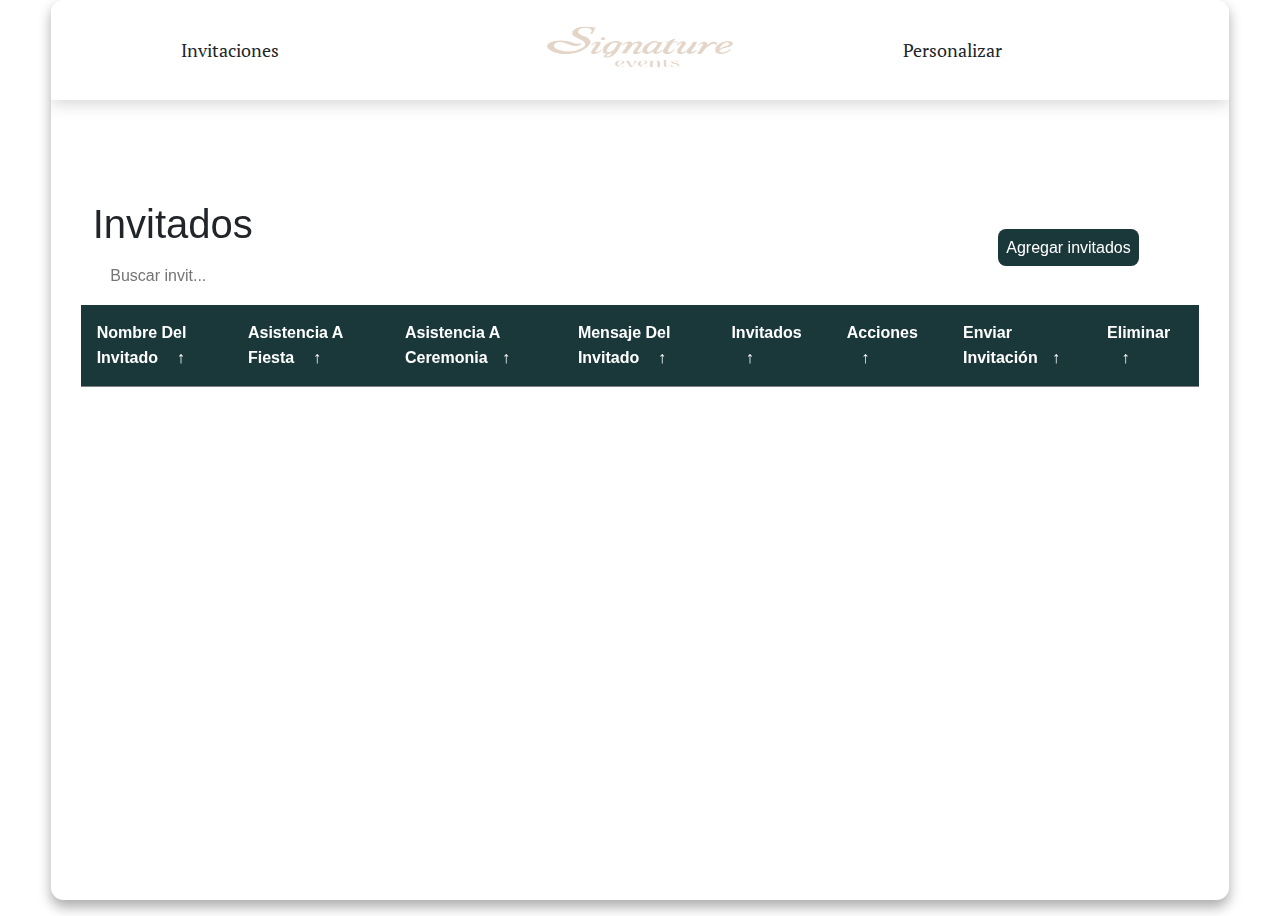
<file: views/admin/Invitados.html>
<!DOCTYPE html>
<html lang="es">

<head>
    <meta charset="UTF-8">
    <meta name="viewport" content="width=device-width, initial-scale=1.0">
    <meta http-equiv="X-UA-Compatible" content="ie=edge">
    <title>Invitados</title>
    <link rel="stylesheet" type="text/css" href="../../resources/css/style_admin.css">
    <link rel="stylesheet" href="../../resources/css/bootstrap.min.css">
    <link rel="icon" href="../../resources/img/logo_reducido.ico" type="image/x-icon">
    <!-- Required CSS files -->
    <link href="../../resources/css/style.min.css" rel="stylesheet">
    <link href="../../resources/css/custom_admin.css" rel="stylesheet">
    <link rel="stylesheet" href="https://cdnjs.cloudflare.com/ajax/libs/font-awesome/6.4.2/css/all.min.css">

</head>

<body>

    <main class="table" id="customers_table">
        <section class="table__header">
            <!-- Header Start -->
            <header class="fixed-top">
                <nav class="navbar navbar-expand-lg p-0">
                    <div class="container">
                        <!-- Navbar brand (mobile) -->
                        <div class="navbar-brand align-items-center d-flex d-lg-none me-0">
                            <img width="166" height="60" src="../../resources/images/logo_reducido.png" alt="Logo">
                        </div>

                        <!-- Navbar toggler -->
                        <button class="navbar-toggler bg-secondary" type="button" data-bs-toggle="collapse"
                            data-bs-target="#navbar" aria-controls="navbar" aria-expanded="false"
                            aria-label="Toggle navigation">
                            <span class="navbar-toggler-icon"></span>
                        </button>

                        <!-- Navbar menu -->
                        <div id="navbar" class="collapse navbar-collapse justify-content-lg-center">
                            <ul class="navbar-nav pt-3 pt-lg-0">
                                <li class="nav-item me-3">
                                    <a class="nav-link page-scroll" id="a_Invitaciones" href="Invitados.html">Invitaciones</a>
                                </li>
                            </ul>
                            <!-- Navbar brand (desktop) -->
                            <div class="navbar-brand d-none d-lg-block mx-3 mx-xl-5 text-center">
                                <img width="218" height="117" src="../../resources/images/logo_largo.png" alt="Logo">
                            </div>

                            <ul class="navbar-nav pt-3 pt-lg-0 justify-content-lg-center">
                                <li class="nav-item">
                                    <a class="nav-link page-scroll" id="a_personalizar" href="personalizacion.html">Personalizar</a>
                                </li>
                            </ul>
                        </div>

                        <!-- //.collapse -->
                    </div>
                    <!-- //.container -->
                </nav>
            </header>
        </section>

        <section class="table__body">
            <section class="table__header row">
                <div class="col-8">
                    <h1 class="col-md-6 col-sm-12">Invitados</h1>
                    <div class="input-group col-6 py-2 w-100">
                        <input type="search" placeholder="Buscar invit...">
                    </div>
                </div>
                <div class="col-md-2 col-sm-12">
                    <button class="status shipped px-2 colornuevoTitulos" onclick="openCreate()">Agregar invitados</button>
                </div>
            </section>
            <table>
                <thead class="colornuevoTitulos">
                    <tr class="colornuevoTitulos">
                        <th> Nombre del invitado <span class="icon-arrow">&UpArrow;</span></th>
                        <th> Asistencia a fiesta <span class="icon-arrow">&UpArrow;</span></th>
                        <th> Asistencia a ceremonia<span class="icon-arrow">&UpArrow;</span></th>
                        <th> Mensaje del invitado <span class="icon-arrow">&UpArrow;</span> </th>
                        <th> Invitados<span class="icon-arrow">&UpArrow;</span></th>
                        <th> Acciones<span class="icon-arrow">&UpArrow;</span></th>
                        <th> Enviar invitación<span class="icon-arrow">&UpArrow;</span></th>
                        <th>Eliminar<span class="icon-arrow">&UpArrow;</span></th>
                    </tr>
                </thead>
                <tbody id="table_body">
                </tbody>
            </table>
        </section>
    </main>

    <div class="modal fade" id="updateModal" tabindex="-1" role="dialog" aria-labelledby="exampleModalLabel"
        aria-hidden="true">
        <div class="modal-dialog" role="document">
            <form id="updateForm">
                <div class="modal-content">
                    <div class="modal-header status delivered colornuevo">
                        <h5 class="modal-title" id="exampleModalLabel">Editar información</h5>
                        <button type="button" class="close" data-dismiss="modal" aria-label="Close">
                            <span aria-hidden="true">&times;</span>
                        </button>
                    </div>
                    <div class="modal-body">
                        <input type="number" class="d-none" id="idInvitado" name="id_invitado">
                        <div class="form-group">
                            <label for="phone" class="col-form-label">Número de teléfono:</label>
                            <div class="d-flex">
                                <select id="country-code-1-u" class="form-control me-2" style="max-width: 160px;">
                                </select>
                                <input type="number" id="prometidoTelUpdate" class="form-control"
                                    placeholder="Número de teléfono">
                            </div>
                            <small id="phone-error1-u" class="text-danger d-none">Número inválido para el prefijo
                                seleccionado.</small>
                        </div>

                        <div class="form-group">
                            <label for="recipient-name" class="col-form-label">Nombres:</label>
                            <input type="text" class="form-control" id="nombre" name="nombre">
                        </div>

                        <div class="form-group">
                            <label for="recipient-name" class="col-form-label">Número de acompañantes del invitado:</label>
                            <input type="number" class="form-control" id="invitados-limite" name="invitadosLimite">
                        </div>
                        <div class="form-group">
                            <label for="message-text" class="col-form-label">Mensaje del invitado para la
                                pareja:</label>
                            <textarea class="form-control" id="mensaje">  Les deseo lo mejor!!! </textarea>
                        </div>
                    </div>
                    <div class="modal-footer">
                        <button type="submit" class="status delivered px-4 colornuevo">Guardar cambios</button>
                    </div>
                </div>
            </form>
        </div>
    </div>

    <div class="modal fade" id="saveModal" tabindex="-1" role="dialog" aria-labelledby="exampleModalLabel"
        aria-hidden="true">
        <div class="modal-dialog" role="document">
            <form id="saveForm">
                <div class="modal-content">
                    <div class="modal-header status delivered colornuevo">
                        <h5 class="modal-title" id="exampleModalLabel">Agregar invitado</h5>
                        <button type="button" class="close" data-dismiss="modal" aria-label="Close">
                            <span aria-hidden="true">&times;</span>
                        </button>
                    </div>
                    <div class="modal-body">
                        <div class="form-group">
                            <label for="phone" class="col-form-label">Número de teléfono:</label>
                            <div class="d-flex">
                                <select id="country-code2-u" class="form-control me-2" style="max-width: 160px;">
                                </select>
                                <input type="number" id="invitadoTel" class="form-control"
                                    placeholder="Número de teléfono">
                            </div>
                            <small id="phone-error2-u" class="text-danger d-none">Número inválido para el prefijo
                                seleccionado.</small>
                        </div>
                        <div class="form-group">
                            <label for="recipient-name" class="col-form-label">Nombres:</label>
                            <input type="text" class="form-control" id="recipient-name" name="nombre">
                        </div>

                        <div class="form-group">
                            <label for="recipient-name" class="col-form-label">Número de acompañantes del invitado:</label>
                            <input type="number" class="form-control" id="recipient-name" name="invitadosLimite">
                        </div>
                    </div>
                    <div class="modal-footer">
                        <button type="submit" class="status delivered px-4 colornuevo">Agregar invitado</button>
                    </div>
                </div>
            </form>
        </div>
    </div>

    <div class="modal fade" id="enviarModal" tabindex="-1" role="dialog" aria-labelledby="exampleModalLabel"
        aria-hidden="true">
        <div class="modal-dialog" role="document">
            <form id="enviarForm">
                <div class="modal-content">
                    <input type="number" class="d-none" id="idInvitadoEnviar" name="id_invitado">
                    <div class="modal-header status delivered colornuevo">
                        <h5 class="modal-title" id="exampleModalLabel">Invitación</h5>
                        <button type="button" class="close" data-dismiss="modal" aria-label="Close"
                            onclick="cerrarmodal3()">
                            <span aria-hidden="true">&times;</span>
                        </button>
                    </div>
                    <div class="modal-body">
                        <div class="form-group">
                            <label for="message-text" class="col-form-label">Mensaje para el invitado:</label>
                            <textarea class="form-control" id="Invitación" aria-multiline="true" rows="10">  💍 ¡Nos Casamos! 💍
                                Con gran alegría y amor en nuestros corazones,
                                te invitamos a compartir con nosotros
                                el día en que uniremos nuestras vidas para siempre.
                                
                                ✨ [Nombre de la Novia] & [Nombre del Novio] ✨
                                
                                📅 Fecha: [Día, Mes y Año]
                                🕒 Hora: [Hora de la Ceremonia]
                                🏛️ Lugar: [Nombre del Lugar]
                                📍 Dirección: [Dirección Completa]
                                
                                Después de la ceremonia, celebraremos juntos con música, cena y mucha diversión.
                                ¡Tu presencia hará de este día algo inolvidable! </textarea>
                        </div>
                        <div class=" form-group input-group flex-nowrap py-3">
                            <div class="input-group-prepend">
                                <button class="input-group-text" id="addon-wrapping" onclick="copyLink()"><svg
                                        xmlns="http://www.w3.org/2000/svg" width="23" height="23" fill="currentColor"
                                        class="bi bi-copy" viewBox="0 0 16 16">
                                        <path fill-rule="evenodd"
                                            d="M4 2a2 2 0 0 1 2-2h8a2 2 0 0 1 2 2v8a2 2 0 0 1-2 2H6a2 2 0 0 1-2-2zm2-1a1 1 0 0 0-1 1v8a1 1 0 0 0 1 1h8a1 1 0 0 0 1-1V2a1 1 0 0 0-1-1zM2 5a1 1 0 0 0-1 1v8a1 1 0 0 0 1 1h8a1 1 0 0 0 1-1v-1h1v1a2 2 0 0 1-2 2H2a2 2 0 0 1-2-2V6a2 2 0 0 1 2-2h1v1z" />
                                    </svg></button>
                            </div>
                            <input type="text" class="form-control" aria-describedby="addon-wrapping" id="link">
                        </div>

                    </div>
                    <div class="modal-footer">
                        <button type="button" class="status delivered px-4 colornuevo">Enviar invitación</button>
                    </div>
                </div>
            </form>
        </div>
    </div>

    <script src="https://cdn.jsdelivr.net/npm/bootstrap@5.3.2/dist/js/bootstrap.bundle.min.js"></script>
    <script type="text/javascript" src="../../resources/js/sweetalert.min.js"></script>
    <!-- Llamada al controlador general de la aplicación -->
    <script type="text/javascript" src="../../controllers/utils/components.js"></script>
    <!-- Llamada al controlador del sitio público -->
    <script type="text/javascript" src="../../controllers/utils/admin.js"></script>
    <script src="../../controllers/admin/invitados.js"></script>
    <script src="../../resources/js/scripts.js"></script>

</body>

</html>
</file>
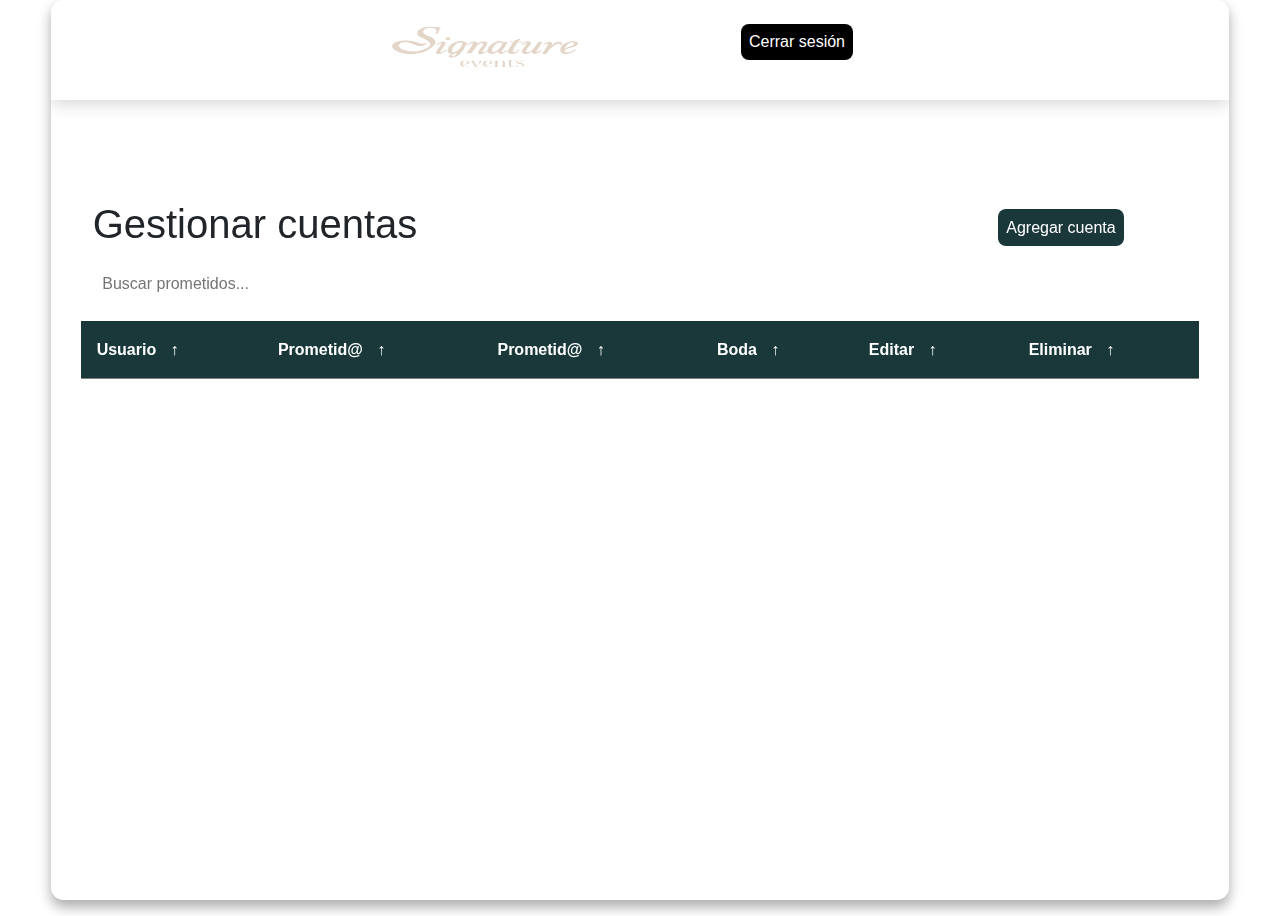
<file: views/admin/manager.html>
<!DOCTYPE html>
<html lang="es">

<head>
    <meta charset="UTF-8">
    <meta name="viewport" content="width=device-width, initial-scale=1.0">
    <meta http-equiv="X-UA-Compatible" content="ie=edge">
    <title>Cuentas</title>
    <link rel="stylesheet" type="text/css" href="../../resources/css/style_admin.css">
    <link rel="stylesheet" href="../../resources/css/bootstrap.min.css">
    <link rel="icon" href="../../resources/img/logo_reducido.ico" type="image/x-icon">
    <!-- Required CSS files -->
    <link href="../../resources/css/style.min.css" rel="stylesheet">
    <link href="../../resources/css/custom_admin.css" rel="stylesheet">
    <link rel="stylesheet" href="https://cdnjs.cloudflare.com/ajax/libs/font-awesome/6.4.2/css/all.min.css">
</head>

<body>

    <main class="table" id="customers_table">
        <section class="table__header">
            <!-- Header Start -->
            <header class="fixed-top">
                <nav class="navbar navbar-expand-lg p-0">
                    <div class="container">
                        <!-- Navbar brand (mobile) -->
                        <div class="navbar-brand align-items-center d-flex d-lg-none me-0">
                            <img width="166" height="60" src="../../resources/images/logo_reducido.png" alt="Logo">
                        </div>

                        <!-- Navbar toggler -->
                        <button class="navbar-toggler bg-secondary" type="button" data-bs-toggle="collapse"
                            data-bs-target="#navbar" aria-controls="navbar" aria-expanded="false"
                            aria-label="Toggle navigation">
                            <span class="navbar-toggler-icon"></span>
                        </button>

                        <!-- Navbar menu -->
                        <div id="navbar" class="collapse navbar-collapse justify-content-lg-center">
                            <!-- Navbar brand (desktop) -->
                            <div class="navbar-brand d-none d-lg-block mx-3 mx-xl-5 text-center">
                                <img width="218" height="117" src="../../resources/images/logo_largo.png" alt="Logo">
                            </div>


                            <ul class="navbar-nav pt-3 pt-lg-0 justify-content-lg-center">
                                <button class="nav-item" onclick="logOut()">
                                    <p class="status shipped px-2">Cerrar sesión</p>
                                </button>
                            </ul>
                        </div>


                        <!-- //.collapse -->
                    </div>
                    <!-- //.container -->
                </nav>
            </header>
        </section>

        <section class="table__body">
            <section class="table__header row mb-3">
                <h1 class="col-md-10 col-sm-12">Gestionar cuentas</h1>
                <div class="col-md-2 col-sm-12">
                    <button class="status shipped px-2 colornuevoTitulos" onclick="openCreate()">Agregar cuenta</button>
                </div>
                <div class="input-group col-2 w-100 py-2">
                    <input type="search" placeholder="Buscar prometidos...">
                </div>
            </section>
            <table>
                <thead class="colornuevoTitulos">
                    <tr>
                        <th>Usuario<span class="icon-arrow">&UpArrow;</span> </th>
                        <th>Prometid@<span class="icon-arrow">&UpArrow;</span></th>
                        <th>Prometid@<span class="icon-arrow">&UpArrow;</span></th>
                        <th>Boda<span class="icon-arrow">&UpArrow;</span></th>
                        <th>Editar<span class="icon-arrow">&UpArrow;</span></th>
                        <th>Eliminar<span class="icon-arrow">&UpArrow;</span></th>
                    </tr>
                </thead>
                <tbody id="table_body">
                </tbody>
            </table>
        </section>
    </main>

    <div class="modal fade" id="updateModal" tabindex="-1" role="dialog" aria-labelledby="exampleModalLabel"
        aria-hidden="true">
        <div class="modal-dialog" role="document">
            <form id="updateForm">
                <div class="modal-content">
                    <div class="modal-header status delivered colornuevo">
                        <h5 class="modal-title" id="exampleModalLabel">Editar información</h5>
                        <button type="button" class="close" data-dismiss="modal" aria-label="Close">
                            <span aria-hidden="true">&times;</span>
                        </button>
                    </div>
                    <div class="modal-body">

                        <div class="row">
                            <input type="number" class="d-none" id="idPrometido" name="id_usuario">
                        </div>
                        <div class="row">
                            <div class="form-group col-md-6 col-sm-12">
                                <label for="recipient-name" class="col-form-label">Nombre del prometid@:</label>
                                <input type="text" class="form-control" id="prometidoUpdate" name="prometido">
                            </div>

                            <div class="form-group col-md-6 col-sm-12">
                                <label for="recipient-name" class="col-form-label">Nombre del prometid@:</label>
                                <input type="text" class="form-control" id="prometidaUpdate" name="prometida">
                            </div>
                        </div>
                        <div class="row">
                            <div class="form-group">
                                <label for="phone" class="col-form-label">Número de teléfono:</label>
                                <div class="d-flex">
                                    <select id="country-code-1-u" class="form-control me-2" style="max-width: 160px;">
                                    </select>
                                    <input type="number" id="prometidoTelUpdate" class="form-control"
                                        placeholder="Número de teléfono">
                                </div>
                                <small id="phone-error1-u" class="text-danger d-none">Número inválido para el prefijo
                                    seleccionado.</small>
                            </div>

                            <div class="form-group">
                                <label for="phone" class="col-form-label">Número de teléfono:</label>
                                <div class="d-flex">
                                    <select id="country-code2-u" class="form-control me-2" style="max-width: 160px;">
                                    </select>
                                    <input type="number" id="prometidaTelUpdate" class="form-control"
                                        placeholder="Número de teléfono">
                                </div>
                                <small id="phone-error2-u" class="text-danger d-none">Número inválido para el prefijo
                                    seleccionado.</small>
                            </div>
                        </div>
            </form>
        </div>
        <div class="modal-footer">
            <button type="submit" class="status delivered px-4 colornuevo">Guardar cambios</button>
            <button type="button" class="status shipped px-4">Enviar credenciales a los prometidos</button>
            <figure class="text-end">
                <blockquote class="blockquote">
                    <p>¡No te preocupes por las credenciales!.</p>
                </blockquote>
                <figcaption class="blockquote-footer">
                    Serán enviadas a los números de los <cite title="Source Title">prometidos</cite>
                </figcaption>
            </figure>
        </div>
    </div>
    </form>
    </div>
    </div>

    <div class="modal fade" id="saveModal" tabindex="-1" role="dialog" aria-labelledby="exampleModalLabel"
        aria-hidden="true">
        <div class="modal-dialog" role="document">
            <div class="modal-content">
                <div class="modal-header status delivered colornuevo">
                    <h5 class="modal-title" id="exampleModalLabel">Agregar cuenta</h5>
                    <button type="button" class="close" data-dismiss="modal" aria-label="Close">
                        <span aria-hidden="true">&times;</span>
                    </button>
                </div>
                <div class="modal-body">
                    <form id="saveForm">
                        <div class="row">
                            <div class="form-group col-md-6 col-sm-12">
                                <label for="recipient-name" class="col-form-label">Usuario:</label>
                                <input type="text" class="form-control" id="usuario" name="usuario">
                            </div>

                            <div class="form-group col-md-6 col-sm-12">
                                <label for="recipient-name" class="col-form-label">Contraseña:</label>
                                <input type="password" class="form-control" id="pass" name="pass">
                            </div>
                            <p><small class="text-danger">Contraseña y usuario recomendado.</small></p>
                        </div>
                        <div class="row">
                            <div class="form-group col-md-6 col-sm-12">
                                <label for="recipient-name" class="col-form-label">Nombre del prometid@:</label>
                                <input type="text" class="form-control" id="prometido" name="prometido">
                            </div>

                            <div class="form-group col-md-6 col-sm-12">
                                <label for="recipient-name" class="col-form-label">Nombre del prometid@:</label>
                                <input type="text" class="form-control" id="prometida" name="prometida">
                            </div>
                        </div>
                        <div class="row">
                            <div class="form-group">
                                <label for="phone" class="col-form-label">Número de teléfono:</label>
                                <div class="d-flex">
                                    <select id="country-code-1" class="form-control me-2" style="max-width: 160px;">
                                    </select>
                                    <input type="number" id="prometidoTel" class="form-control"
                                        placeholder="Número de teléfono">
                                </div>
                                <small id="phone-error1_A" class="text-danger d-none">Número inválido para el prefijo
                                    seleccionado.</small>
                            </div>

                            <div class="form-group">
                                <label for="phone" class="col-form-label">Número de teléfono:</label>
                                <div class="d-flex">
                                    <select id="country-code2" class="form-control me-2" style="max-width: 160px;">
                                    </select>
                                    <input type="number" id="prometidaTel" class="form-control"
                                        placeholder="Número de teléfono">
                                </div>
                                <small id="phone-error2" class="text-danger d-none">Número inválido para el prefijo
                                    seleccionado.</small>
                            </div>
                        </div>
                        <div class="modal-footer">
                            <button type="submit" class="status delivered px-4 colornuevo">Crear cuenta</button>
                        </div>
                        <p class="text-end px-2"><small>¡No te preocupes, Las credenciale serán enviadas a los
                                prometidos!</small></p>
                    </form>
                </div>
            </div>
        </div>
    </div>
    <script src="https://cdn.jsdelivr.net/npm/bootstrap@5.3.2/dist/js/bootstrap.bundle.min.js"></script>
    <script type="text/javascript" src="../../resources/js/sweetalert.min.js"></script>
    <!-- Llamada al controlador general de la aplicación -->
    <script type="text/javascript" src="../../controllers/utils/components.js"></script>
    <!-- Llamada al controlador del sitio público -->
    <script type="text/javascript" src="../../controllers/utils/admin.js"></script>
    <script src="../../controllers/admin/manager.js"></script>
    <script src="../../resources/js/scripts.js"></script>
</body>

</html>
</body>

</html>
</file>
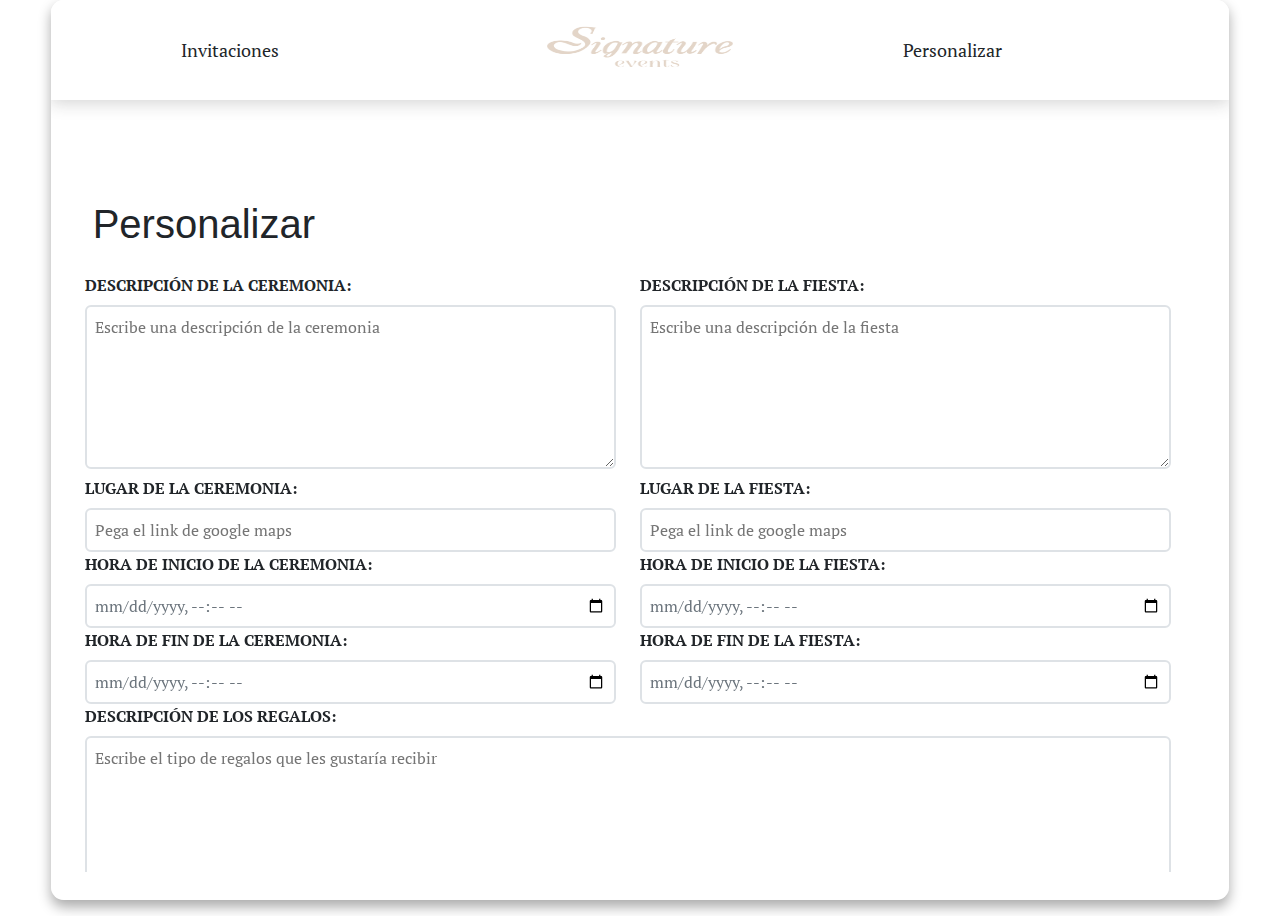
<file: views/admin/personalizacion.html>
<!DOCTYPE html>
<html lang="es">

<head>
    <meta charset="UTF-8">
    <meta name="viewport" content="width=device-width, initial-scale=1.0">
    <meta http-equiv="X-UA-Compatible" content="ie=edge">
    <title>Personalizar</title>
    <link rel="stylesheet" type="text/css" href="../../resources/css/style.css">
    <link rel="stylesheet" href="../../resources/css/bootstrap.min.css">
    <link rel="icon" href="../../resources/img/logo_reducido.ico" type="image/x-icon">
    <!-- Required CSS files -->
    <link href="../../resources/css/style.min.css" rel="stylesheet">
    <link href="../../resources/css/custom_admin.css" rel="stylesheet">
    <link rel="stylesheet" href="https://cdnjs.cloudflare.com/ajax/libs/font-awesome/6.4.2/css/all.min.css">
</head>

<body>

    <main class="table" id="customers_table">
        <section class="table__header">
            <!-- Header Start -->
            <header class="fixed-top">
                <nav class="navbar navbar-expand-lg p-0">
                    <div class="container">
                        <!-- Navbar brand (mobile) -->
                        <div class="navbar-brand align-items-center d-flex d-lg-none me-0">
                            <img width="166" height="60" src="../../resources/images/logo_reducido.png" alt="Logo">
                        </div>

                        <!-- Navbar toggler -->
                        <button class="navbar-toggler bg-secondary" type="button" data-bs-toggle="collapse"
                            data-bs-target="#navbar" aria-controls="navbar" aria-expanded="false"
                            aria-label="Toggle navigation">
                            <span class="navbar-toggler-icon"></span>
                        </button>

                        <!-- Navbar menu -->
                        <div id="navbar" class="collapse navbar-collapse justify-content-lg-center">
                            <ul class="navbar-nav pt-3 pt-lg-0">
                                <li class="nav-item me-3">
                                    <a class="nav-link page-scroll" id="a_Invitaciones" href="Invitados.html">Invitaciones</a>
                                </li>
                            </ul>
                            <!-- Navbar brand (desktop) -->
                            <div class="navbar-brand d-none d-lg-block mx-3 mx-xl-5 text-center">
                                <img width="218" height="117" src="../../resources/images/logo_largo.png" alt="Logo">
                            </div>

                            <ul class="navbar-nav pt-3 pt-lg-0 justify-content-lg-center">
                                <li class="nav-item">
                                    <a class="nav-link page-scroll" id="a_personalizar" href="personalizacion.html">Personalizar</a>
                                </li>
                            </ul>
                        </div>

                        <!-- //.collapse -->
                    </div>
                    <!-- //.container -->
                </nav>
            </header>
        </section>

        <section class="table__body">
            <section class="table__header row">
                <div class="col-8">
                    <h1 class="col-md-6 col-sm-12">Personalizar</h1>
                </div>
            </section>
            <div class="row px-2">
                <form id="saveForm">
                <div class="col-12 row">
                    <div class="col-md-6 col-sm-12">
                        <label for="rsvp-email" class="d-block font-alt fw-bold mb-2 text-uppercase" >Descripción de la
                            ceremonia:</label>
                        <textarea name="descripcion_ceremonia" id="descripcion_c"
                            class="border border-2 font-alt p-2 rounded text-muted w-100" rows="6"
                            placeholder="Escribe una descripción de la ceremonia"></textarea>

                        <label for="rsvp-email" class="d-block font-alt fw-bold mb-2 text-uppercase">Lugar de la
                            ceremonia:</label>
                        <input type="text" name="lugar_ceremonia" id="lugar_c" data-rules="email"
                            class="border border-2 font-alt p-2 rounded text-muted w-100"
                            placeholder="Pega el link de google maps" required>

                        <label for="rsvp-email" class="d-block font-alt fw-bold mb-2 text-uppercase">Hora de inicio de
                            la ceremonia:</label>
                        <input type="datetime-local" name="fecha_ceremonia" id="hora_c" 
                            class="border border-2 font-alt p-2 rounded text-muted w-100" required>

                        <label for="rsvp-email" class="d-block font-alt fw-bold mb-2 text-uppercase">Hora de fin de la
                            ceremonia:</label>
                        <input type="datetime-local" name="fecha_ceremonia_fin" id="hora_f_c" data-rules="email"
                            class="border border-2 font-alt p-2 rounded text-muted w-100" required>
                    </div>
                    <div class="col-md-6 col-sm-12">
                        <label for="rsvp-email" class="d-block font-alt fw-bold mb-2 text-uppercase">Descripción de la
                            fiesta:</label>
                        <textarea name="descripcion_fiesta" id="descripcion_f"
                            class="border border-2 font-alt p-2 rounded text-muted w-100" rows="6"
                            placeholder="Escribe una descripción de la fiesta"></textarea>

                        <label for="rsvp-email" class="d-block font-alt fw-bold mb-2 text-uppercase">Lugar de la
                            fiesta:</label>
                        <input type="text" name="lugar_fiesta" id="lugar_f" data-rules="email"
                            class="border border-2 font-alt p-2 rounded text-muted w-100"
                            placeholder="Pega el link de google maps" required>

                        <label for="rsvp-email" class="d-block font-alt fw-bold mb-2 text-uppercase">Hora de inicio de
                            la fiesta:</label>
                        <input type="datetime-local" name="fecha_fiesta" id="hora_f" 
                            class="border border-2 font-alt p-2 rounded text-muted w-100" required>

                        <label for="rsvp-email" class="d-block font-alt fw-bold mb-2 text-uppercase">Hora de fin de la
                            fiesta:</label>
                        <input type="datetime-local" name="fecha_fiesta_fin" id="hora_f_f" data-rules="email"
                            class="border border-2 font-alt p-2 rounded text-muted w-100" required>
                    </div>
                </div>
                <div class="col-12 row">
                    <div class="col-12">
                        <label for="rsvp-email" class="d-block font-alt fw-bold mb-2 text-uppercase">Descripción de los
                            regalos:</label>
                        <textarea name="descripcion_regalos" id="regalo"
                            class="border border-2 font-alt p-2 rounded text-muted w-100" rows="6"
                            placeholder="Escribe el tipo de regalos que les gustaría recibir"></textarea>
                    </div>
                    <div class="col-4 text-lg-end mt-2">
                        <div class="col-md-2 col-sm-12">
                            <button type="submit" class="status shipped px-2 colornuevoTitulos">Actualizar</button>
                        </div>
                    </div>
                </div>
            </form>
            </div>
        </section>
    </main>
    <script src="https://cdn.jsdelivr.net/npm/bootstrap@5.3.2/dist/js/bootstrap.bundle.min.js"></script>
    <script type="text/javascript" src="../../resources/js/sweetalert.min.js"></script>
    <!-- Llamada al controlador general de la aplicación -->
    <script type="text/javascript" src="../../controllers/utils/components.js"></script>
    <!-- Llamada al controlador del sitio público -->
    <script type="text/javascript" src="../../controllers/utils/admin.js"></script>
    <script src="../../controllers/admin/personalizacion.js"></script>
    <script src="../../resources/js/scripts.js"></script>
</body>

</html>
</file>
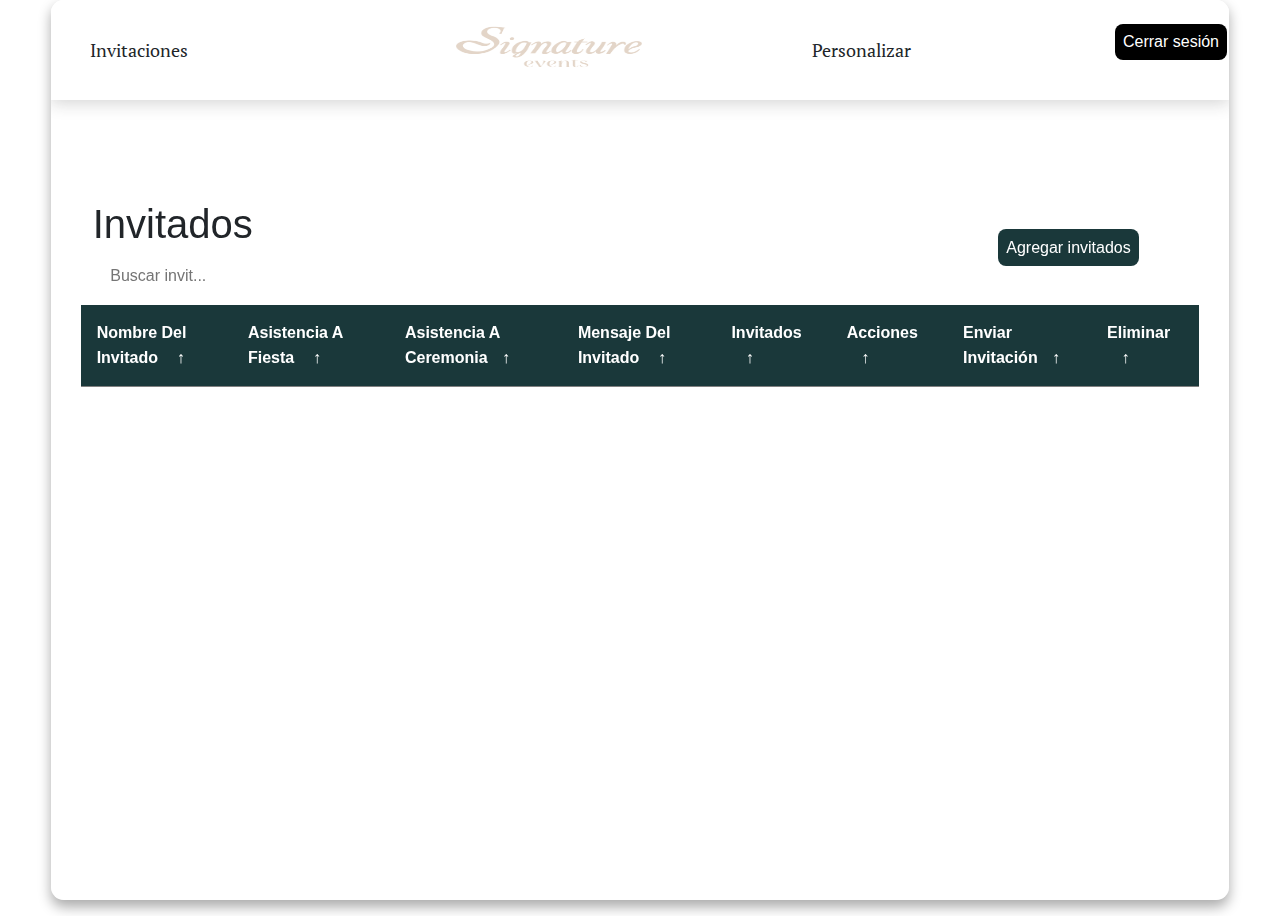
<file: views/prometidos/manager.html>
<!DOCTYPE html>
<html lang="es">

<head>
    <meta charset="UTF-8">
    <meta name="viewport" content="width=device-width, initial-scale=1.0">
    <meta http-equiv="X-UA-Compatible" content="ie=edge">
    <title>Invitados</title>
    <link rel="stylesheet" type="text/css" href="../../resources/css/style_admin.css">
    <link rel="stylesheet" href="../../resources/css/bootstrap.min.css">
    <link rel="icon" href="../../resources/img/logo_reducido.ico" type="image/x-icon">
    <!-- Required CSS files -->
    <link href="../../resources/css/style.min.css" rel="stylesheet">
    <link href="../../resources/css/custom_admin.css" rel="stylesheet">
    <link rel="stylesheet" href="https://cdnjs.cloudflare.com/ajax/libs/font-awesome/6.4.2/css/all.min.css">

</head>

<body>

    <main class="table" id="customers_table">
        <section class="table__header">
            <!-- Header Start -->
            <header class="fixed-top">
                <nav class="navbar navbar-expand-lg p-0">
                    <div class="container">
                        <!-- Navbar brand (mobile) -->
                        <div class="navbar-brand align-items-center d-flex d-lg-none me-0">
                            <img width="166" height="60" src="../../resources/images/logo_reducido.png" alt="Logo">
                        </div>

                        <!-- Navbar toggler -->
                        <button class="navbar-toggler bg-secondary" type="button" data-bs-toggle="collapse"
                            data-bs-target="#navbar" aria-controls="navbar" aria-expanded="false"
                            aria-label="Toggle navigation">
                            <span class="navbar-toggler-icon"></span>
                        </button>

                        <!-- Navbar menu -->
                        <div id="navbar" class="collapse navbar-collapse justify-content-lg-center">
                            <ul class="navbar-nav pt-3 pt-lg-0">
                                <li class="nav-item me-3">
                                    <a class="nav-link page-scroll" href="manager.html">Invitaciones</a>
                                </li>
                            </ul>
                            <!-- Navbar brand (desktop) -->
                            <div class="navbar-brand d-none d-lg-block mx-3 mx-xl-5 text-center">
                                <img width="218" height="117" src="../../resources/images/logo_largo.png" alt="Logo">
                            </div>

                            <ul class="navbar-nav pt-3 pt-lg-0 justify-content-lg-center">
                                <li class="nav-item">
                                    <a class="nav-link page-scroll" href="personalizacion.html">Personalizar</a>
                                </li>
                            </ul>

                            <ul class="navbar-nav pt-3 pt-lg-0 justify-content-lg-center">
                                <button class="nav-item" onclick="logOut()">
                                    <p class="status shipped px-2">Cerrar sesión</p>
                                </button>
                            </ul>
                        </div>

                        <!-- //.collapse -->
                    </div>
                    <!-- //.container -->
                </nav>
            </header>
        </section>

        <section class="table__body">
            <section class="table__header row">
                <div class="col-8">
                    <h1 class="col-md-6 col-sm-12">Invitados</h1>
                    <div class="input-group col-6 py-2 w-100">
                        <input type="search" placeholder="Buscar invit...">
                    </div>
                </div>
                <div class="col-md-2 col-sm-12">
                    <button class="status shipped px-2 lg colornuevoTitulos" onclick="openCreate()">Agregar invitados</button>
                </div>
            </section>
            <table>
                <thead class="colornuevoTitulos">
                    <tr>
                        <th> Nombre del invitado <span class="icon-arrow">&UpArrow;</span></th>
                        <th> Asistencia a fiesta <span class="icon-arrow">&UpArrow;</span></th>
                        <th> Asistencia a ceremonia<span class="icon-arrow">&UpArrow;</span></th>
                        <th> Mensaje del invitado <span class="icon-arrow">&UpArrow;</span> </th>
                        <th> Invitados<span class="icon-arrow">&UpArrow;</span></th>
                        <th> Acciones<span class="icon-arrow">&UpArrow;</span></th>
                        <th> Enviar invitación<span class="icon-arrow">&UpArrow;</span></th>
                        <th>Eliminar<span class="icon-arrow">&UpArrow;</span></th>
                    </tr>
                </thead>
                <tbody id="table_body">
                </tbody>
            </table>
        </section>
    </main>

    <div class="modal fade" id="updateModal" tabindex="-1" role="dialog" aria-labelledby="exampleModalLabel"
        aria-hidden="true">
        <div class="modal-dialog" role="document">
            <form id="updateForm">
                <div class="modal-content">
                    <div class="modal-header status delivered">
                        <h5 class="modal-title" id="exampleModalLabel">Editar información</h5>
                        <button type="button" class="close" data-dismiss="modal" aria-label="Close">
                            <span aria-hidden="true">&times;</span>
                        </button>
                    </div>
                    <div class="modal-body">
                        <input type="number" class="d-none" id="idInvitado" name="id_invitado">
                        <div class="form-group">
                            <label for="phone" class="col-form-label">Número de teléfono:</label>
                            <div class="d-flex">
                                <select id="country-code-1-u" class="form-control me-2" style="max-width: 160px;">
                                </select>
                                <input type="number" id="prometidoTelUpdate" class="form-control"
                                    placeholder="Número de teléfono">
                            </div>
                            <small id="phone-error1-u" class="text-danger d-none">Número inválido para el prefijo
                                seleccionado.</small>
                        </div>

                        <div class="form-group">
                            <label for="recipient-name" class="col-form-label">Nombres:</label>
                            <input type="text" class="form-control" id="nombre" name="nombre">
                        </div>

                        <div class="form-group">
                            <label for="recipient-name" class="col-form-label"> Número de acompañantes del invitado:</label>
                            <input type="number" class="form-control" id="invitados-limite" name="invitadosLimite">
                        </div>
                        <div class="form-group">
                            <label for="message-text" class="col-form-label">Mensaje del invitado para la
                                pareja:</label>
                            <textarea class="form-control" id="mensaje">  Les deseo lo mejor!!! </textarea>
                        </div>
                    </div>
                    <div class="modal-footer">
                        <button type="submit" class="status delivered px-4">Guardar cambios</button>
                    </div>
                </div>
            </form>
        </div>
    </div>

    <div class="modal fade" id="saveModal" tabindex="-1" role="dialog" aria-labelledby="exampleModalLabel"
        aria-hidden="true">
        <div class="modal-dialog" role="document">
            <form id="saveForm">
                <div class="modal-content">
                    <div class="modal-header status delivered colornuevo">
                        <h5 class="modal-title" id="exampleModalLabel">Agregar invitado</h5>
                        <button type="button" class="close" data-dismiss="modal" aria-label="Close">
                            <span aria-hidden="true">&times;</span>
                        </button>
                    </div>
                    <div class="modal-body">
                        <div class="form-group">
                            <label for="phone" class="col-form-label">Número de teléfono:</label>
                            <div class="d-flex">
                                <select id="country-code2-u" class="form-control me-2" style="max-width: 160px;">
                                </select>
                                <input type="number" id="invitadoTel" class="form-control"
                                    placeholder="Número de teléfono">
                            </div>
                            <small id="phone-error2-u" class="text-danger d-none">Número inválido para el prefijo
                                seleccionado.</small>
                        </div>
                        <div class="form-group">
                            <label for="recipient-name" class="col-form-label">Nombres:</label>
                            <input type="text" class="form-control" id="recipient-name" name="nombre">
                        </div>

                        <div class="form-group">
                            <label for="recipient-name" class="col-form-label">Número de acompañantes del invitado:</label>
                            <input type="number" class="form-control" id="recipient-name" name="invitadosLimite">
                        </div>
                    </div>
                    <div class="modal-footer">
                        <button type="submit" class="status delivered px-4 colornuevo">Agregar invitado</button>
                    </div>
                </div>
            </form>
        </div>
    </div>

    <div class="modal fade" id="enviarModal" tabindex="-1" role="dialog" aria-labelledby="exampleModalLabel"
        aria-hidden="true">
        <div class="modal-dialog" role="document">
            <form id="enviarForm">
                <div class="modal-content">
                    <input type="number" class="d-none" id="idInvitadoEnviar" name="id_invitado">
                    <div class="modal-header status delivered colornuevo">
                        <h5 class="modal-title" id="exampleModalLabel">Invitación</h5>
                        <button type="button" class="close" data-dismiss="modal" aria-label="Close"
                            onclick="cerrarmodal3()">
                            <span aria-hidden="true">&times;</span>
                        </button>
                    </div>
                    <div class="modal-body">
                        <div class="form-group">
                            <label for="message-text" class="col-form-label">Mensaje para el invitado:</label>
                            <textarea class="form-control" id="Invitación" aria-multiline="true" rows="10">  💍 ¡Nos Casamos! 💍
                                Con gran alegría y amor en nuestros corazones,
                                te invitamos a compartir con nosotros
                                el día en que uniremos nuestras vidas para siempre.
                                
                                ✨ [Nombre de la Novia] & [Nombre del Novio] ✨
                                
                                📅 Fecha: [Día, Mes y Año]
                                🕒 Hora: [Hora de la Ceremonia]
                                🏛️ Lugar: [Nombre del Lugar]
                                📍 Dirección: [Dirección Completa]
                                
                                Después de la ceremonia, celebraremos juntos con música, cena y mucha diversión.
                                ¡Tu presencia hará de este día algo inolvidable! </textarea>
                        </div>
                        <div class=" form-group input-group flex-nowrap py-3">
                            <div class="input-group-prepend">
                                <button class="input-group-text colornuevo" id="addon-wrapping" onclick="copyLink()"><svg
                                        xmlns="http://www.w3.org/2000/svg" width="23" height="23" fill="currentColor"
                                        class="bi bi-copy" viewBox="0 0 16 16">
                                        <path fill-rule="evenodd"
                                            d="M4 2a2 2 0 0 1 2-2h8a2 2 0 0 1 2 2v8a2 2 0 0 1-2 2H6a2 2 0 0 1-2-2zm2-1a1 1 0 0 0-1 1v8a1 1 0 0 0 1 1h8a1 1 0 0 0 1-1V2a1 1 0 0 0-1-1zM2 5a1 1 0 0 0-1 1v8a1 1 0 0 0 1 1h8a1 1 0 0 0 1-1v-1h1v1a2 2 0 0 1-2 2H2a2 2 0 0 1-2-2V6a2 2 0 0 1 2-2h1v1z" />
                                    </svg></button>
                            </div>
                            <input type="text" class="form-control" aria-describedby="addon-wrapping" id="link">
                        </div>

                    </div>
                    <div class="modal-footer">
                        <button type="button" class="status delivered px-4">Enviar invitación</button>
                    </div>
                </div>
            </form>
        </div>
    </div>

    <script src="https://cdn.jsdelivr.net/npm/bootstrap@5.3.2/dist/js/bootstrap.bundle.min.js"></script>
    <script type="text/javascript" src="../../resources/js/sweetalert.min.js"></script>
    <!-- Llamada al controlador general de la aplicación -->
    <script type="text/javascript" src="../../controllers/utils/components.js"></script>
    <!-- Llamada al controlador del sitio público -->
    <script type="text/javascript" src="../../controllers/utils/prometidos.js"></script>
    <script src="../../controllers/prometidos/manager.js"></script>
    <script src="../../resources/js/scripts.js"></script>

</body>

</html>
</file>
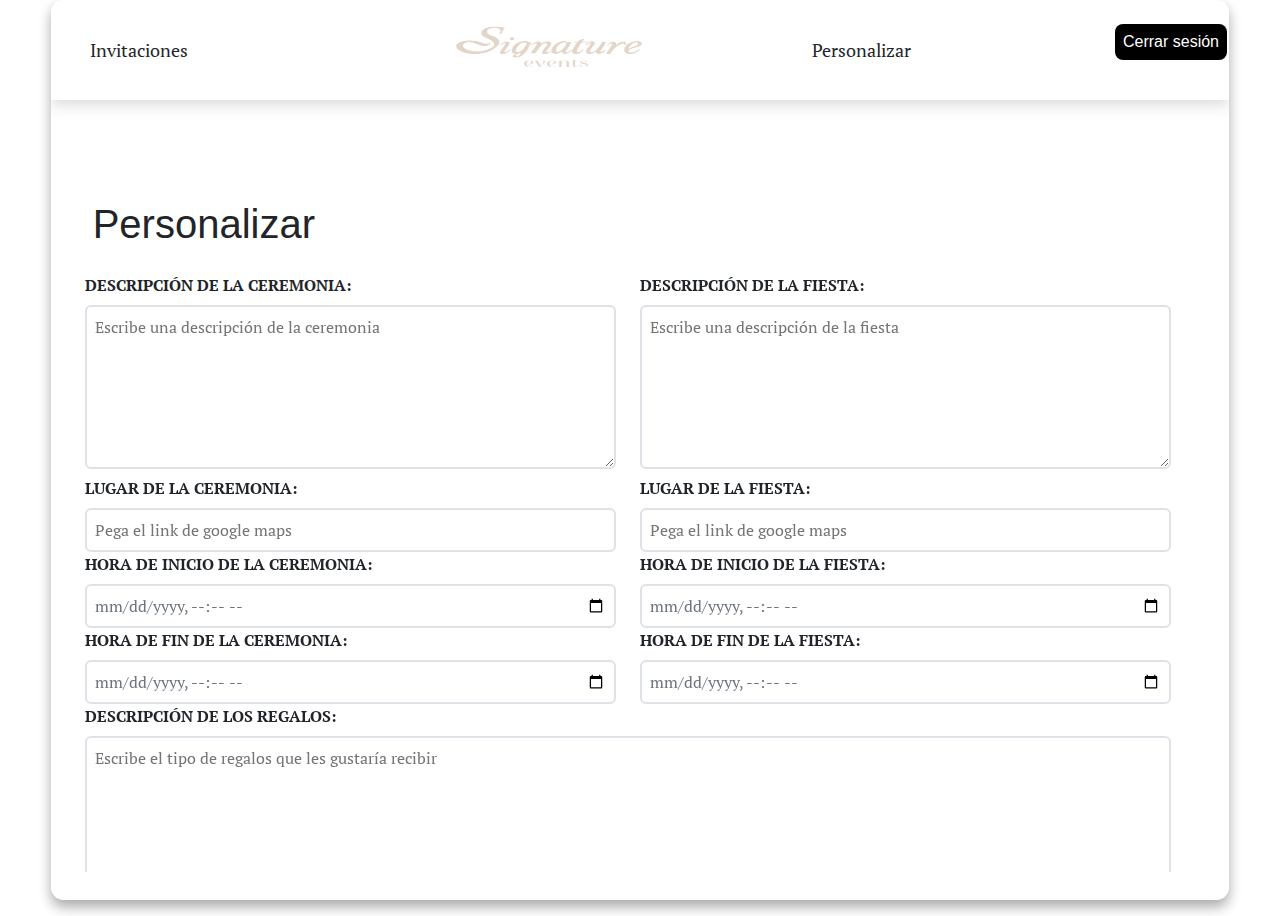
<file: views/prometidos/personalizacion.html>
<!DOCTYPE html>
<html lang="es">

<head>
    <meta charset="UTF-8">
    <meta name="viewport" content="width=device-width, initial-scale=1.0">
    <meta http-equiv="X-UA-Compatible" content="ie=edge">
    <title>Personalizar</title>
    <link rel="stylesheet" type="text/css" href="../../resources/css/style.css">
    <link rel="stylesheet" href="../../resources/css/bootstrap.min.css">
    <link rel="icon" href="../../resources/img/logo_reducido.ico" type="image/x-icon">
    <!-- Required CSS files -->
    <link href="../../resources/css/style.min.css" rel="stylesheet">
    <link href="../../resources/css/custom_admin.css" rel="stylesheet">
    <link rel="stylesheet" href="https://cdnjs.cloudflare.com/ajax/libs/font-awesome/6.4.2/css/all.min.css">
</head>

<body>

    <main class="table" id="customers_table">
        <section class="table__header">
            <!-- Header Start -->
            <header class="fixed-top">
                <nav class="navbar navbar-expand-lg p-0">
                    <div class="container">
                        <!-- Navbar brand (mobile) -->
                        <div class="navbar-brand align-items-center d-flex d-lg-none me-0">
                            <img width="166" height="60" src="../../resources/images/logo_reducido.png" alt="Logo">
                        </div>

                        <!-- Navbar toggler -->
                        <button class="navbar-toggler bg-secondary" type="button" data-bs-toggle="collapse"
                            data-bs-target="#navbar" aria-controls="navbar" aria-expanded="false"
                            aria-label="Toggle navigation">
                            <span class="navbar-toggler-icon"></span>
                        </button>

                        <!-- Navbar menu -->
                        <div id="navbar" class="collapse navbar-collapse justify-content-lg-center">
                            <ul class="navbar-nav pt-3 pt-lg-0">
                                <li class="nav-item me-3">
                                    <a class="nav-link page-scroll" href="manager.html">Invitaciones</a>
                                </li>
                            </ul>
                            <!-- Navbar brand (desktop) -->
                            <div class="navbar-brand d-none d-lg-block mx-3 mx-xl-5 text-center">
                                <img width="218" height="117" src="../../resources/images/logo_largo.png" alt="Logo">
                            </div>

                            <ul class="navbar-nav pt-3 pt-lg-0 justify-content-lg-center">
                                <li class="nav-item">
                                    <a class="nav-link page-scroll" href="personalizacion.html">Personalizar</a>
                                </li>
                            </ul>
                            <ul class="navbar-nav pt-3 pt-lg-0 justify-content-lg-center">
                                <button class="nav-item" onclick="logOut()">
                                    <p class="status shipped px-2">Cerrar sesión</p>
                                </button>
                            </ul>
                        </div>

                        <!-- //.collapse -->
                    </div>
                    <!-- //.container -->
                </nav>
            </header>
        </section>

        <section class="table__body">
            <section class="table__header row">
                <div class="col-8">
                    <h1 class="col-md-6 col-sm-12">Personalizar</h1>
                </div>
            </section>
            <div class="row px-2">
                <form id="saveForm">
                <div class="col-12 row">
                    <div class="col-md-6 col-sm-12">
                        <label for="rsvp-email" class="d-block font-alt fw-bold mb-2 text-uppercase" >Descripción de la
                            ceremonia:</label>
                        <textarea name="descripcion_ceremonia" id="descripcion_c"
                            class="border border-2 font-alt p-2 rounded text-muted w-100" rows="6"
                            placeholder="Escribe una descripción de la ceremonia"></textarea>

                        <label for="rsvp-email" class="d-block font-alt fw-bold mb-2 text-uppercase">Lugar de la
                            ceremonia:</label>
                        <input type="text" name="lugar_ceremonia" id="lugar_c" data-rules="email"
                            class="border border-2 font-alt p-2 rounded text-muted w-100"
                            placeholder="Pega el link de google maps" required>

                        <label for="rsvp-email" class="d-block font-alt fw-bold mb-2 text-uppercase">Hora de inicio de
                            la ceremonia:</label>
                        <input type="datetime-local" name="fecha_ceremonia" id="hora_c" 
                            class="border border-2 font-alt p-2 rounded text-muted w-100" required>

                        <label for="rsvp-email" class="d-block font-alt fw-bold mb-2 text-uppercase">Hora de fin de la
                            ceremonia:</label>
                        <input type="datetime-local" name="fecha_ceremonia_fin" id="hora_f_c" data-rules="email"
                            class="border border-2 font-alt p-2 rounded text-muted w-100" required>
                    </div>
                    <div class="col-md-6 col-sm-12">
                        <label for="rsvp-email" class="d-block font-alt fw-bold mb-2 text-uppercase">Descripción de la
                            fiesta:</label>
                        <textarea name="descripcion_fiesta" id="descripcion_f"
                            class="border border-2 font-alt p-2 rounded text-muted w-100" rows="6"
                            placeholder="Escribe una descripción de la fiesta"></textarea>

                        <label for="rsvp-email" class="d-block font-alt fw-bold mb-2 text-uppercase">Lugar de la
                            fiesta:</label>
                        <input type="text" name="lugar_fiesta" id="lugar_f" data-rules="email"
                            class="border border-2 font-alt p-2 rounded text-muted w-100"
                            placeholder="Pega el link de google maps" required>

                        <label for="rsvp-email" class="d-block font-alt fw-bold mb-2 text-uppercase">Hora de inicio de
                            la fiesta:</label>
                        <input type="datetime-local" name="fecha_fiesta" id="hora_f" 
                            class="border border-2 font-alt p-2 rounded text-muted w-100" required>

                        <label for="rsvp-email" class="d-block font-alt fw-bold mb-2 text-uppercase">Hora de fin de la
                            fiesta:</label>
                        <input type="datetime-local" name="fecha_fiesta_fin" id="hora_f_f" data-rules="email"
                            class="border border-2 font-alt p-2 rounded text-muted w-100" required>
                    </div>
                </div>
                <div class="col-12 row">
                    <div class="col-12">
                        <label for="rsvp-email" class="d-block font-alt fw-bold mb-2 text-uppercase">Descripción de los
                            regalos:</label>
                        <textarea name="descripcion_regalos" id="regalo"
                            class="border border-2 font-alt p-2 rounded text-muted w-100" rows="6"
                            placeholder="Escribe el tipo de regalos que les gustaría recibir"></textarea>
                    </div>
                    <div class="col-4 text-lg-end mt-2">
                        <div class="col-md-2 col-sm-12">
                            <button type="submit" class="status shipped px-2 colornuevoTitulos">Actualizar</button>
                        </div>
                    </div>
                </div>
            </form>
            </div>
        </section>
    </main>
    <script src="https://cdn.jsdelivr.net/npm/bootstrap@5.3.2/dist/js/bootstrap.bundle.min.js"></script>
    <script type="text/javascript" src="../../resources/js/sweetalert.min.js"></script>
    <!-- Llamada al controlador general de la aplicación -->
    <script type="text/javascript" src="../../controllers/utils/components.js"></script>
    <!-- Llamada al controlador del sitio público -->
    <script type="text/javascript" src="../../controllers/utils/prometidos.js"></script>
    <script src="../../controllers/prometidos/personalizacion.js"></script>
    <script src="../../resources/js/scripts.js"></script>
</body>

</html>
</file>
<file: resources/css/style_admin.css>
/*
Responsive HTML Table With Pure CSS - Web Design/UI Design

Code written by:
👨🏻‍⚕️ Coding Design (Jeet Saru)

> You can do whatever you want with the code. However if you love my content, you can **SUBSCRIBED** my YouTube Channel.

🌎link: www.youtube.com/codingdesign 
*/

* {
    margin: 0;
    padding: 0;

    box-sizing: border-box;
    font-family: sans-serif;
}
@media print {
 .table, .table__body {
  overflow: visible;
  height: auto !important;
  width: auto !important;
 }
}

th{
    color: #fff;
}
/*@page {
    size: landscape;
    margin: 0; 
}*/

body {
    min-height: 100vh;
    background-color: black;
    display: flex;
    justify-content: center;
    align-items: center;
}

main.table {
    width: 92vw;
    height: 100vh;
    background-color: #fff5;
    backdrop-filter: blur(7px);
    box-shadow: 0 .4rem .8rem #0005;
    border-radius: .8rem;

    overflow: hidden;
}

.colornuevoTitulos{
    background-color: #1A383A;
    color: white;
}
.table__header {
    width: 100%;
    height: 10%;
    background-color: #fff4;
    padding: .1rem 1rem;

    display: flex;
    justify-content: space-between;
    align-items: center;
}

.table__header .input-group {
    width: 35%;
    height: 100%;
    background-color: #fff5;
    padding: 0 .8rem;
    border-radius: 2rem;

    display: flex;
    justify-content: center;
    align-items: center;

    transition: .2s;
}

.table__header .input-group:hover {
    width: 45%;
    background-color: #fff8;
    box-shadow: 0 .1rem .4rem #0002;
}

.table__header .input-group img {
    width: 1.2rem;
    height: 1.2rem;
}

.table__header .input-group input {
    width: 100%;
    padding: 0 .5rem 0 .3rem;
    background-color: transparent;
    border: none;
    outline: none;
}

.table__body {
    width: 95%;
    max-height: calc(89% - 1.2rem);
    background-color: #fffb;
    margin: 0 auto;
    border-radius: .2rem;
    overflow: overlay;
}


.table__body::-webkit-scrollbar{
    width: 0.5rem;
    height: 0.5rem;
}

.table__body::-webkit-scrollbar-thumb{
    border-radius: .5rem;
    background-color: #0004;
    visibility: hidden;
}

.table__body:hover::-webkit-scrollbar-thumb{ 
    visibility: visible;
}


table {
    width: 100%;
}

td img {
    width: 36px;
    height: 36px;
    margin-right: .5rem;
    border-radius: 50%;

    vertical-align: middle;
}

table, th, td {
    border-collapse: collapse;
    padding: 1rem;
    text-align: left;
}

thead th {
    position: -webkit-sticky;
    top: 0;
    left: 0;
    background-color: #1A383A;
    cursor: pointer;
    text-transform: capitalize;
}

tbody tr:nth-child(even) {
    background-color: #0000000b;
}

tbody tr {
    --delay: .1s;
    transition: .5s ease-in-out var(--delay), background-color 0s;
}

tbody tr.hide {
    opacity: 0;
    transform: translateX(100%);
}

tbody tr:hover {
    background-color: #fff6 !important;
}

tbody tr td,
tbody tr td p,
tbody tr td img {
    transition: .2s ease-in-out;
}

tbody tr.hide td,
tbody tr.hide td p {
    padding: 0;
    font: 0 / 0 sans-serif;
    transition: .2s ease-in-out .5s;
}

tbody tr.hide td img {
    width: 0;
    height: 0;
    transition: .2s ease-in-out .5s;
}

.status {
    padding: .4rem 0;
    border-radius: 0.5rem;
    text-align: center;
}

.status.delivered {
    background-color: #ebb075;
    color: #f9f9f9;
}

.status.cancelled {
    background-color: #d893a3;
    color: #b30021;
}

.status.pending {
    background-color: #ebc474;
}

.status.shipped {
    background-color: #000000;
    color:white;
}


@media (max-width: 1000px) {
    td:not(:first-of-type) {
        min-width: 12.1rem;
    }
}

thead th span.icon-arrow {
    display: inline-block;
    width: 1.3rem;
    height: 1.3rem;
    border-radius: 50%;
    border: 1.4px solid transparent;
    
    text-align: center;
    font-size: 1rem;
    
    margin-left: .5rem;
    transition: .2s ease-in-out;
}

thead th:hover span.icon-arrow{
    border: 1.4px solid #6c00bd;
}

thead th:hover {
    color: #6c00bd;
}

thead th.active span.icon-arrow{
    background-color: #6c00bd;
    color: #fff;
}

thead th.asc span.icon-arrow{
    transform: rotate(180deg);
}

thead th.active,tbody td.active {
    color: #6c00bd;
}

.export__file {
    position: relative;
}

.export__file .export__file-btn {
    display: inline-block;
    width: 2rem;
    height: 2rem;
    background: #fff6 url(images/export.png) center / 80% no-repeat;
    border-radius: 50%;
    transition: .2s ease-in-out;
}

.export__file .export__file-btn:hover { 
    background-color: #fff;
    transform: scale(1.15);
    cursor: pointer;
}

.export__file input {
    display: none;
}

.export__file .export__file-options {
    position: absolute;
    right: 0;
    
    width: 12rem;
    border-radius: .5rem;
    overflow: hidden;
    text-align: center;

    opacity: 0;
    transform: scale(.8);
    transform-origin: top right;
    
    box-shadow: 0 .2rem .5rem #0004;
    
    transition: .2s;
}

.export__file input:checked + .export__file-options {
    opacity: 1;
    transform: scale(1);
    z-index: 100;
}

.export__file .export__file-options label{
    display: block;
    width: 100%;
    padding: .6rem 0;
    background-color: #f2f2f2;
    
    display: flex;
    justify-content: space-around;
    align-items: center;

    transition: .2s ease-in-out;
}

.export__file .export__file-options label:first-of-type{
    padding: 1rem 0;
    background-color: #86e49d !important;
}

.export__file .export__file-options label:hover{
    transform: scale(1.05);
    background-color: #fff;
    cursor: pointer;
}

.export__file .export__file-options img{
    width: 2rem;
    height: auto;
}
</file>
<file: resources/css/custom_admin.css>
#hero {
    background-image: url("../images/bg-hero.jpg")
}

#the-wedding-event {
    background-image: url("../images/bg-the-wedding-event.jpg")
}

#proposed {
    background-image: url("../images/bg-proposed.jpg")
}

#wedding-gifts {
    background-image: url("../images/bg-wedding-gifts.jpg")
}

footer {
    background-image: url("../images/bg-footer.jpg")
}
.colornuevo {
    background-color: #E3D5C8 !important;
    color: black !important;
    border-color: #E3D5C8 !important;
}

.colornuevoTitulos {
    background-color: #1A383A !important;
    color: white !important;
}
#countdown-container {
    display: flex;
    gap: 15px;
    justify-content: center;
    align-items: center;
    height: 30vh;
    background-color: #ae9073;
    color: white;
    text-align: center;
}

#days, #hours, #minutes, #seconds {
    background-color: black;
    padding: 20px;
    border-radius: 8px;
    width: 80px;
    font-size: 2rem;
    font-weight: bold;
    display: block;
}

#days small, #hours small, #minutes small, #seconds small {
    font-size: 0.9rem;
    color: #aaa;
}

/* Responsivo */
@media (max-width: 500px) {
    #countdown-container {
        flex-direction: column;
        gap: 10px;
    }
}

/*# sourceMappingURL=custom.min.css.map */
</file>
<file: resources/css/style.css>
/*
Responsive HTML Table With Pure CSS - Web Design/UI Design

Code written by:
👨🏻‍⚕️ Coding Design (Jeet Saru)

> You can do whatever you want with the code. However if you love my content, you can **SUBSCRIBED** my YouTube Channel.

🌎link: www.youtube.com/codingdesign 
*/

* {
    margin: 0;
    padding: 0;

    box-sizing: border-box;
    font-family: sans-serif;
}
@media print {
 .table, .table__body {
  overflow: visible;
  height: auto !important;
  width: auto !important;
 }
}

/*@page {
    size: landscape;
    margin: 0; 
}*/

body {
    min-height: 100vh;
    background-color: #ddcfcf;
    display: flex;
    justify-content: center;
    align-items: center;
}

main.table {
    width: 92vw;
    height: 100vh;
    background-color: #fff5;
    backdrop-filter: blur(7px);
    box-shadow: 0 .4rem .8rem #0005;
    border-radius: .8rem;

    overflow: hidden;
}

.table__header {
    width: 100%;
    height: 10%;
    background-color: #fff4;
    padding: .1rem 1rem;

    display: flex;
    justify-content: space-between;
    align-items: center;
}

.table__header .input-group {
    width: 35%;
    height: 100%;
    background-color: #fff5;
    padding: 0 .8rem;
    border-radius: 2rem;

    display: flex;
    justify-content: center;
    align-items: center;

    transition: .2s;
}

.table__header .input-group:hover {
    width: 45%;
    background-color: #fff8;
    box-shadow: 0 .1rem .4rem #0002;
}

.table__header .input-group img {
    width: 1.2rem;
    height: 1.2rem;
}

.table__header .input-group input {
    width: 100%;
    padding: 0 .5rem 0 .3rem;
    background-color: transparent;
    border: none;
    outline: none;
}

.table__body {
    width: 95%;
    max-height: calc(89% - 1.2rem);
    background-color: #fffb;
    margin: 0 auto;
    border-radius: .2rem;
    overflow: overlay;
}


.table__body::-webkit-scrollbar{
    width: 0.5rem;
    height: 0.5rem;
}

.table__body::-webkit-scrollbar-thumb{
    border-radius: .5rem;
    background-color: #0004;
    visibility: hidden;
}

.table__body:hover::-webkit-scrollbar-thumb{ 
    visibility: visible;
}


table {
    width: 100%;
}

td img {
    width: 36px;
    height: 36px;
    margin-right: .5rem;
    border-radius: 50%;

    vertical-align: middle;
}

table, th, td {
    border-collapse: collapse;
    padding: 1rem;
    text-align: left;
}

thead th {
    position: -webkit-sticky;
    top: 0;
    left: 0;
    background-color: #f1cdb1fe;
    cursor: pointer;
    text-transform: capitalize;
}

tbody tr:nth-child(even) {
    background-color: #0000000b;
}

tbody tr {
    --delay: .1s;
    transition: .5s ease-in-out var(--delay), background-color 0s;
}

tbody tr.hide {
    opacity: 0;
    transform: translateX(100%);
}

tbody tr:hover {
    background-color: #fff6 !important;
}

tbody tr td,
tbody tr td p,
tbody tr td img {
    transition: .2s ease-in-out;
}

tbody tr.hide td,
tbody tr.hide td p {
    padding: 0;
    font: 0 / 0 sans-serif;
    transition: .2s ease-in-out .5s;
}

tbody tr.hide td img {
    width: 0;
    height: 0;
    transition: .2s ease-in-out .5s;
}

.status {
    padding: .4rem 0;
    border-radius: 0.5rem;
    text-align: center;
}

.status.delivered {
    background-color: #ebb075;
    color: #f9f9f9;
}

.status.cancelled {
    background-color: #d893a3;
    color: #b30021;
}

.status.pending {
    background-color: #ebc474;
}

.status.shipped {
    background-color: #000000;
    color:white;
}


@media (max-width: 1000px) {
    td:not(:first-of-type) {
        min-width: 12.1rem;
    }
}

thead th span.icon-arrow {
    display: inline-block;
    width: 1.3rem;
    height: 1.3rem;
    border-radius: 50%;
    border: 1.4px solid transparent;
    
    text-align: center;
    font-size: 1rem;
    
    margin-left: .5rem;
    transition: .2s ease-in-out;
}

thead th:hover span.icon-arrow{
    border: 1.4px solid #6c00bd;
}

thead th:hover {
    color: #6c00bd;
}

thead th.active span.icon-arrow{
    background-color: #6c00bd;
    color: #fff;
}

thead th.asc span.icon-arrow{
    transform: rotate(180deg);
}

thead th.active,tbody td.active {
    color: #6c00bd;
}

.export__file {
    position: relative;
}

.export__file .export__file-btn {
    display: inline-block;
    width: 2rem;
    height: 2rem;
    background: #fff6 url(images/export.png) center / 80% no-repeat;
    border-radius: 50%;
    transition: .2s ease-in-out;
}

.export__file .export__file-btn:hover { 
    background-color: #fff;
    transform: scale(1.15);
    cursor: pointer;
}

.export__file input {
    display: none;
}

.export__file .export__file-options {
    position: absolute;
    right: 0;
    
    width: 12rem;
    border-radius: .5rem;
    overflow: hidden;
    text-align: center;

    opacity: 0;
    transform: scale(.8);
    transform-origin: top right;
    
    box-shadow: 0 .2rem .5rem #0004;
    
    transition: .2s;
}

.export__file input:checked + .export__file-options {
    opacity: 1;
    transform: scale(1);
    z-index: 100;
}

.export__file .export__file-options label{
    display: block;
    width: 100%;
    padding: .6rem 0;
    background-color: #f2f2f2;
    
    display: flex;
    justify-content: space-around;
    align-items: center;

    transition: .2s ease-in-out;
}

.export__file .export__file-options label:first-of-type{
    padding: 1rem 0;
    background-color: #86e49d !important;
}

.export__file .export__file-options label:hover{
    transform: scale(1.05);
    background-color: #fff;
    cursor: pointer;
}

.export__file .export__file-options img{
    width: 2rem;
    height: auto;
}
</file>
<file: resources/css/style.min.css>
@import"https://fonts.googleapis.com/css2?family=PT+Serif:wght@400;700&family=Questrial&display=swap";:root{--bs-blue: #0d6efd;--bs-indigo: #6610f2;--bs-purple: #6f42c1;--bs-pink: #d63384;--bs-red: #dc3545;--bs-orange: #fd7e14;--bs-yellow: #ffc107;--bs-green: #198754;--bs-teal: #20c997;--bs-cyan: #0dcaf0;--bs-black: #000;--bs-white: #fff;--bs-gray: #6c757d;--bs-gray-dark: #343a40;--bs-gray-100: #f8f9fa;--bs-gray-200: #e9ecef;--bs-gray-300: #dee2e6;--bs-gray-400: #ced4da;--bs-gray-500: #adb5bd;--bs-gray-600: #6c757d;--bs-gray-700: #495057;--bs-gray-800: #343a40;--bs-gray-900: #212529;--bs-primary: #6D8A91;--bs-secondary: #C99969;--bs-success: #198754;--bs-info: #0dcaf0;--bs-warning: #ffc107;--bs-danger: #dc3545;--bs-light: #f8f9fa;--bs-dark: #212529;--bs-secondary-2: #E8EDE6;--bs-primary-rgb: 109, 138, 145;--bs-secondary-rgb: 201, 153, 105;--bs-success-rgb: 25, 135, 84;--bs-info-rgb: 13, 202, 240;--bs-warning-rgb: 255, 193, 7;--bs-danger-rgb: 220, 53, 69;--bs-light-rgb: 248, 249, 250;--bs-dark-rgb: 33, 37, 41;--bs-secondary-2-rgb: 232, 237, 230;--bs-white-rgb: 255, 255, 255;--bs-black-rgb: 0, 0, 0;--bs-body-color-rgb: 33, 37, 41;--bs-body-bg-rgb: 255, 255, 255;--bs-font-sans-serif: system-ui, -apple-system, "Segoe UI", Roboto, "Helvetica Neue", "Noto Sans", "Liberation Sans", Arial, sans-serif, "Apple Color Emoji", "Segoe UI Emoji", "Segoe UI Symbol", "Noto Color Emoji";--bs-font-monospace: SFMono-Regular, Menlo, Monaco, Consolas, "Liberation Mono", "Courier New", monospace;--bs-gradient: linear-gradient(180deg, rgba(255, 255, 255, 0.15), rgba(255, 255, 255, 0));--bs-body-font-family: Questrial, sans-serif;--bs-body-font-size:1rem;--bs-body-font-weight: 400;--bs-body-line-height: 1.5;--bs-body-color: #212529;--bs-body-bg: #fff;--bs-border-width: 1px;--bs-border-style: solid;--bs-border-color: #dee2e6;--bs-border-color-translucent: rgba(0, 0, 0, 0.175);--bs-border-radius: 0.375rem;--bs-border-radius-sm: 0.25rem;--bs-border-radius-lg: 0.5rem;--bs-border-radius-xl: 1rem;--bs-border-radius-2xl: 2rem;--bs-border-radius-pill: 50rem;--bs-link-color: #6D8A91;--bs-link-hover-color: #6D8A91;--bs-code-color: #d63384;--bs-highlight-bg: #fff3cd}*,*::before,*::after{box-sizing:border-box}@media(prefers-reduced-motion: no-preference){:root{scroll-behavior:smooth}}body{margin:0;font-family:var(--bs-body-font-family);font-size:var(--bs-body-font-size);font-weight:var(--bs-body-font-weight);line-height:var(--bs-body-line-height);color:var(--bs-body-color);text-align:var(--bs-body-text-align);background-color:var(--bs-body-bg);-webkit-text-size-adjust:100%;-webkit-tap-highlight-color:rgba(0,0,0,0)}hr{margin:1rem 0;color:inherit;border:0;border-top:1px solid;opacity:.25}h6,.h6,h5,.h5,h4,.h4,h3,.h3,h2,.h2,h1,.h1{margin-top:0;margin-bottom:.5rem;font-weight:500;line-height:1.2}h1,.h1{font-size:calc(1.375rem + 1.5vw)}@media(min-width: 1200px){h1,.h1{font-size:2.5rem}}h2,.h2{font-size:calc(1.325rem + 0.9vw)}@media(min-width: 1200px){h2,.h2{font-size:2rem}}h3,.h3{font-size:calc(1.3rem + 0.6vw)}@media(min-width: 1200px){h3,.h3{font-size:1.75rem}}h4,.h4{font-size:calc(1.275rem + 0.3vw)}@media(min-width: 1200px){h4,.h4{font-size:1.5rem}}h5,.h5{font-size:1.25rem}h6,.h6{font-size:1rem}p{margin-top:0;margin-bottom:1rem}abbr[title]{-webkit-text-decoration:underline dotted;text-decoration:underline dotted;cursor:help;-webkit-text-decoration-skip-ink:none;text-decoration-skip-ink:none}address{margin-bottom:1rem;font-style:normal;line-height:inherit}ol,ul{padding-left:2rem}ol,ul,dl{margin-top:0;margin-bottom:1rem}ol ol,ul ul,ol ul,ul ol{margin-bottom:0}dt{font-weight:700}dd{margin-bottom:.5rem;margin-left:0}blockquote{margin:0 0 1rem}b,strong{font-weight:bolder}small,.small{font-size:0.875em}mark,.mark{padding:.1875em;background-color:var(--bs-highlight-bg)}sub,sup{position:relative;font-size:0.75em;line-height:0;vertical-align:baseline}sub{bottom:-0.25em}sup{top:-0.5em}a{color:var(--bs-link-color);text-decoration:none}a:hover{color:var(--bs-link-hover-color);text-decoration:underline}a:not([href]):not([class]),a:not([href]):not([class]):hover{color:inherit;text-decoration:none}pre,code,kbd,samp{font-family:var(--bs-font-monospace);font-size:1em}pre{display:block;margin-top:0;margin-bottom:1rem;overflow:auto;font-size:0.875em}pre code{font-size:inherit;color:inherit;word-break:normal}code{font-size:0.875em;color:var(--bs-code-color);word-wrap:break-word}a>code{color:inherit}kbd{padding:.1875rem .375rem;font-size:0.875em;color:var(--bs-body-bg);background-color:var(--bs-body-color);border-radius:.25rem}kbd kbd{padding:0;font-size:1em}figure{margin:0 0 1rem}img,svg{vertical-align:middle}table{caption-side:bottom;border-collapse:collapse}caption{padding-top:.5rem;padding-bottom:.5rem;color:#6c757d;text-align:left}th{text-align:inherit;text-align:-webkit-match-parent}thead,tbody,tfoot,tr,td,th{border-color:inherit;border-style:solid;border-width:0}label{display:inline-block}button{border-radius:0}button:focus:not(:focus-visible){outline:0}input,button,select,optgroup,textarea{margin:0;font-family:inherit;font-size:inherit;line-height:inherit}button,select{text-transform:none}[role=button]{cursor:pointer}select{word-wrap:normal}select:disabled{opacity:1}[list]:not([type=date]):not([type=datetime-local]):not([type=month]):not([type=week]):not([type=time])::-webkit-calendar-picker-indicator{display:none !important}button,[type=button],[type=reset],[type=submit]{-webkit-appearance:button}button:not(:disabled),[type=button]:not(:disabled),[type=reset]:not(:disabled),[type=submit]:not(:disabled){cursor:pointer}::-moz-focus-inner{padding:0;border-style:none}textarea{resize:vertical}fieldset{min-width:0;padding:0;margin:0;border:0}legend{float:left;width:100%;padding:0;margin-bottom:.5rem;font-size:calc(1.275rem + 0.3vw);line-height:inherit}@media(min-width: 1200px){legend{font-size:1.5rem}}legend+*{clear:left}::-webkit-datetime-edit-fields-wrapper,::-webkit-datetime-edit-text,::-webkit-datetime-edit-minute,::-webkit-datetime-edit-hour-field,::-webkit-datetime-edit-day-field,::-webkit-datetime-edit-month-field,::-webkit-datetime-edit-year-field{padding:0}::-webkit-inner-spin-button{height:auto}[type=search]{outline-offset:-2px;-webkit-appearance:textfield}::-webkit-search-decoration{-webkit-appearance:none}::-webkit-color-swatch-wrapper{padding:0}::file-selector-button{font:inherit;-webkit-appearance:button}output{display:inline-block}iframe{border:0}summary{display:list-item;cursor:pointer}progress{vertical-align:baseline}[hidden]{display:none !important}.lead{font-size:1.25rem;font-weight:300}.display-1{font-size:calc(1.625rem + 4.5vw);font-weight:300;line-height:1.2}@media(min-width: 1200px){.display-1{font-size:5rem}}.display-2{font-size:calc(1.575rem + 3.9vw);font-weight:300;line-height:1.2}@media(min-width: 1200px){.display-2{font-size:4.5rem}}.display-3{font-size:calc(1.525rem + 3.3vw);font-weight:300;line-height:1.2}@media(min-width: 1200px){.display-3{font-size:4rem}}.display-4{font-size:calc(1.475rem + 2.7vw);font-weight:300;line-height:1.2}@media(min-width: 1200px){.display-4{font-size:3.5rem}}.display-5{font-size:calc(1.425rem + 2.1vw);font-weight:300;line-height:1.2}@media(min-width: 1200px){.display-5{font-size:3rem}}.display-6{font-size:calc(1.375rem + 1.5vw);font-weight:300;line-height:1.2}@media(min-width: 1200px){.display-6{font-size:2.5rem}}.list-unstyled{padding-left:0;list-style:none}.list-inline{padding-left:0;list-style:none}.list-inline-item{display:inline-block}.list-inline-item:not(:last-child){margin-right:.5rem}.initialism{font-size:0.875em;text-transform:uppercase}.blockquote{margin-bottom:1rem;font-size:1.25rem}.blockquote>:last-child{margin-bottom:0}.blockquote-footer{margin-top:-1rem;margin-bottom:1rem;font-size:0.875em;color:#6c757d}.blockquote-footer::before{content:"— "}.img-fluid{max-width:100%;height:auto}.img-thumbnail{padding:.25rem;background-color:#fff;border:1px solid var(--bs-border-color);border-radius:.375rem;max-width:100%;height:auto}.figure{display:inline-block}.figure-img{margin-bottom:.5rem;line-height:1}.figure-caption{font-size:0.875em;color:#6c757d}.container,.container-fluid,.container-xxl,.container-xl,.container-lg,.container-md,.container-sm{--bs-gutter-x: 1.5rem;--bs-gutter-y: 0;width:100%;padding-right:calc(var(--bs-gutter-x)*.5);padding-left:calc(var(--bs-gutter-x)*.5);margin-right:auto;margin-left:auto}@media(min-width: 576px){.container-sm,.container{max-width:540px}}@media(min-width: 768px){.container-md,.container-sm,.container{max-width:720px}}@media(min-width: 992px){.container-lg,.container-md,.container-sm,.container{max-width:960px}}@media(min-width: 1200px){.container-xl,.container-lg,.container-md,.container-sm,.container{max-width:1140px}}@media(min-width: 1400px){.container-xxl,.container-xl,.container-lg,.container-md,.container-sm,.container{max-width:1142px}}.row{--bs-gutter-x: 1.5rem;--bs-gutter-y: 0;display:flex;flex-wrap:wrap;margin-top:calc(-1*var(--bs-gutter-y));margin-right:calc(-0.5*var(--bs-gutter-x));margin-left:calc(-0.5*var(--bs-gutter-x))}.row>*{flex-shrink:0;width:100%;max-width:100%;padding-right:calc(var(--bs-gutter-x)*.5);padding-left:calc(var(--bs-gutter-x)*.5);margin-top:var(--bs-gutter-y)}.col{flex:1 0 0%}.row-cols-auto>*{flex:0 0 auto;width:auto}.row-cols-1>*{flex:0 0 auto;width:100%}.row-cols-2>*{flex:0 0 auto;width:50%}.row-cols-3>*{flex:0 0 auto;width:33.3333333333%}.row-cols-4>*{flex:0 0 auto;width:25%}.row-cols-5>*{flex:0 0 auto;width:20%}.row-cols-6>*{flex:0 0 auto;width:16.6666666667%}.col-auto{flex:0 0 auto;width:auto}.col-1{flex:0 0 auto;width:8.33333333%}.col-2{flex:0 0 auto;width:16.66666667%}.col-3{flex:0 0 auto;width:25%}.col-4{flex:0 0 auto;width:33.33333333%}.col-5{flex:0 0 auto;width:41.66666667%}.col-6{flex:0 0 auto;width:50%}.col-7{flex:0 0 auto;width:58.33333333%}.col-8{flex:0 0 auto;width:66.66666667%}.col-9{flex:0 0 auto;width:75%}.col-10{flex:0 0 auto;width:83.33333333%}.col-11{flex:0 0 auto;width:91.66666667%}.col-12{flex:0 0 auto;width:100%}.offset-1{margin-left:8.33333333%}.offset-2{margin-left:16.66666667%}.offset-3{margin-left:25%}.offset-4{margin-left:33.33333333%}.offset-5{margin-left:41.66666667%}.offset-6{margin-left:50%}.offset-7{margin-left:58.33333333%}.offset-8{margin-left:66.66666667%}.offset-9{margin-left:75%}.offset-10{margin-left:83.33333333%}.offset-11{margin-left:91.66666667%}.g-0,.gx-0{--bs-gutter-x: 0}.g-0,.gy-0{--bs-gutter-y: 0}.g-1,.gx-1{--bs-gutter-x: 0.25rem}.g-1,.gy-1{--bs-gutter-y: 0.25rem}.g-2,.gx-2{--bs-gutter-x: 0.5rem}.g-2,.gy-2{--bs-gutter-y: 0.5rem}.g-3,.gx-3{--bs-gutter-x: 1rem}.g-3,.gy-3{--bs-gutter-y: 1rem}.g-4,.gx-4{--bs-gutter-x: 1.5rem}.g-4,.gy-4{--bs-gutter-y: 1.5rem}.g-5,.gx-5{--bs-gutter-x: 3rem}.g-5,.gy-5{--bs-gutter-y: 3rem}@media(min-width: 576px){.col-sm{flex:1 0 0%}.row-cols-sm-auto>*{flex:0 0 auto;width:auto}.row-cols-sm-1>*{flex:0 0 auto;width:100%}.row-cols-sm-2>*{flex:0 0 auto;width:50%}.row-cols-sm-3>*{flex:0 0 auto;width:33.3333333333%}.row-cols-sm-4>*{flex:0 0 auto;width:25%}.row-cols-sm-5>*{flex:0 0 auto;width:20%}.row-cols-sm-6>*{flex:0 0 auto;width:16.6666666667%}.col-sm-auto{flex:0 0 auto;width:auto}.col-sm-1{flex:0 0 auto;width:8.33333333%}.col-sm-2{flex:0 0 auto;width:16.66666667%}.col-sm-3{flex:0 0 auto;width:25%}.col-sm-4{flex:0 0 auto;width:33.33333333%}.col-sm-5{flex:0 0 auto;width:41.66666667%}.col-sm-6{flex:0 0 auto;width:50%}.col-sm-7{flex:0 0 auto;width:58.33333333%}.col-sm-8{flex:0 0 auto;width:66.66666667%}.col-sm-9{flex:0 0 auto;width:75%}.col-sm-10{flex:0 0 auto;width:83.33333333%}.col-sm-11{flex:0 0 auto;width:91.66666667%}.col-sm-12{flex:0 0 auto;width:100%}.offset-sm-0{margin-left:0}.offset-sm-1{margin-left:8.33333333%}.offset-sm-2{margin-left:16.66666667%}.offset-sm-3{margin-left:25%}.offset-sm-4{margin-left:33.33333333%}.offset-sm-5{margin-left:41.66666667%}.offset-sm-6{margin-left:50%}.offset-sm-7{margin-left:58.33333333%}.offset-sm-8{margin-left:66.66666667%}.offset-sm-9{margin-left:75%}.offset-sm-10{margin-left:83.33333333%}.offset-sm-11{margin-left:91.66666667%}.g-sm-0,.gx-sm-0{--bs-gutter-x: 0}.g-sm-0,.gy-sm-0{--bs-gutter-y: 0}.g-sm-1,.gx-sm-1{--bs-gutter-x: 0.25rem}.g-sm-1,.gy-sm-1{--bs-gutter-y: 0.25rem}.g-sm-2,.gx-sm-2{--bs-gutter-x: 0.5rem}.g-sm-2,.gy-sm-2{--bs-gutter-y: 0.5rem}.g-sm-3,.gx-sm-3{--bs-gutter-x: 1rem}.g-sm-3,.gy-sm-3{--bs-gutter-y: 1rem}.g-sm-4,.gx-sm-4{--bs-gutter-x: 1.5rem}.g-sm-4,.gy-sm-4{--bs-gutter-y: 1.5rem}.g-sm-5,.gx-sm-5{--bs-gutter-x: 3rem}.g-sm-5,.gy-sm-5{--bs-gutter-y: 3rem}}@media(min-width: 768px){.col-md{flex:1 0 0%}.row-cols-md-auto>*{flex:0 0 auto;width:auto}.row-cols-md-1>*{flex:0 0 auto;width:100%}.row-cols-md-2>*{flex:0 0 auto;width:50%}.row-cols-md-3>*{flex:0 0 auto;width:33.3333333333%}.row-cols-md-4>*{flex:0 0 auto;width:25%}.row-cols-md-5>*{flex:0 0 auto;width:20%}.row-cols-md-6>*{flex:0 0 auto;width:16.6666666667%}.col-md-auto{flex:0 0 auto;width:auto}.col-md-1{flex:0 0 auto;width:8.33333333%}.col-md-2{flex:0 0 auto;width:16.66666667%}.col-md-3{flex:0 0 auto;width:25%}.col-md-4{flex:0 0 auto;width:33.33333333%}.col-md-5{flex:0 0 auto;width:41.66666667%}.col-md-6{flex:0 0 auto;width:50%}.col-md-7{flex:0 0 auto;width:58.33333333%}.col-md-8{flex:0 0 auto;width:66.66666667%}.col-md-9{flex:0 0 auto;width:75%}.col-md-10{flex:0 0 auto;width:83.33333333%}.col-md-11{flex:0 0 auto;width:91.66666667%}.col-md-12{flex:0 0 auto;width:100%}.offset-md-0{margin-left:0}.offset-md-1{margin-left:8.33333333%}.offset-md-2{margin-left:16.66666667%}.offset-md-3{margin-left:25%}.offset-md-4{margin-left:33.33333333%}.offset-md-5{margin-left:41.66666667%}.offset-md-6{margin-left:50%}.offset-md-7{margin-left:58.33333333%}.offset-md-8{margin-left:66.66666667%}.offset-md-9{margin-left:75%}.offset-md-10{margin-left:83.33333333%}.offset-md-11{margin-left:91.66666667%}.g-md-0,.gx-md-0{--bs-gutter-x: 0}.g-md-0,.gy-md-0{--bs-gutter-y: 0}.g-md-1,.gx-md-1{--bs-gutter-x: 0.25rem}.g-md-1,.gy-md-1{--bs-gutter-y: 0.25rem}.g-md-2,.gx-md-2{--bs-gutter-x: 0.5rem}.g-md-2,.gy-md-2{--bs-gutter-y: 0.5rem}.g-md-3,.gx-md-3{--bs-gutter-x: 1rem}.g-md-3,.gy-md-3{--bs-gutter-y: 1rem}.g-md-4,.gx-md-4{--bs-gutter-x: 1.5rem}.g-md-4,.gy-md-4{--bs-gutter-y: 1.5rem}.g-md-5,.gx-md-5{--bs-gutter-x: 3rem}.g-md-5,.gy-md-5{--bs-gutter-y: 3rem}}@media(min-width: 992px){.col-lg{flex:1 0 0%}.row-cols-lg-auto>*{flex:0 0 auto;width:auto}.row-cols-lg-1>*{flex:0 0 auto;width:100%}.row-cols-lg-2>*{flex:0 0 auto;width:50%}.row-cols-lg-3>*{flex:0 0 auto;width:33.3333333333%}.row-cols-lg-4>*{flex:0 0 auto;width:25%}.row-cols-lg-5>*{flex:0 0 auto;width:20%}.row-cols-lg-6>*{flex:0 0 auto;width:16.6666666667%}.col-lg-auto{flex:0 0 auto;width:auto}.col-lg-1{flex:0 0 auto;width:8.33333333%}.col-lg-2{flex:0 0 auto;width:16.66666667%}.col-lg-3{flex:0 0 auto;width:25%}.col-lg-4{flex:0 0 auto;width:33.33333333%}.col-lg-5{flex:0 0 auto;width:41.66666667%}.col-lg-6{flex:0 0 auto;width:50%}.col-lg-7{flex:0 0 auto;width:58.33333333%}.col-lg-8{flex:0 0 auto;width:66.66666667%}.col-lg-9{flex:0 0 auto;width:75%}.col-lg-10{flex:0 0 auto;width:83.33333333%}.col-lg-11{flex:0 0 auto;width:91.66666667%}.col-lg-12{flex:0 0 auto;width:100%}.offset-lg-0{margin-left:0}.offset-lg-1{margin-left:8.33333333%}.offset-lg-2{margin-left:16.66666667%}.offset-lg-3{margin-left:25%}.offset-lg-4{margin-left:33.33333333%}.offset-lg-5{margin-left:41.66666667%}.offset-lg-6{margin-left:50%}.offset-lg-7{margin-left:58.33333333%}.offset-lg-8{margin-left:66.66666667%}.offset-lg-9{margin-left:75%}.offset-lg-10{margin-left:83.33333333%}.offset-lg-11{margin-left:91.66666667%}.g-lg-0,.gx-lg-0{--bs-gutter-x: 0}.g-lg-0,.gy-lg-0{--bs-gutter-y: 0}.g-lg-1,.gx-lg-1{--bs-gutter-x: 0.25rem}.g-lg-1,.gy-lg-1{--bs-gutter-y: 0.25rem}.g-lg-2,.gx-lg-2{--bs-gutter-x: 0.5rem}.g-lg-2,.gy-lg-2{--bs-gutter-y: 0.5rem}.g-lg-3,.gx-lg-3{--bs-gutter-x: 1rem}.g-lg-3,.gy-lg-3{--bs-gutter-y: 1rem}.g-lg-4,.gx-lg-4{--bs-gutter-x: 1.5rem}.g-lg-4,.gy-lg-4{--bs-gutter-y: 1.5rem}.g-lg-5,.gx-lg-5{--bs-gutter-x: 3rem}.g-lg-5,.gy-lg-5{--bs-gutter-y: 3rem}}@media(min-width: 1200px){.col-xl{flex:1 0 0%}.row-cols-xl-auto>*{flex:0 0 auto;width:auto}.row-cols-xl-1>*{flex:0 0 auto;width:100%}.row-cols-xl-2>*{flex:0 0 auto;width:50%}.row-cols-xl-3>*{flex:0 0 auto;width:33.3333333333%}.row-cols-xl-4>*{flex:0 0 auto;width:25%}.row-cols-xl-5>*{flex:0 0 auto;width:20%}.row-cols-xl-6>*{flex:0 0 auto;width:16.6666666667%}.col-xl-auto{flex:0 0 auto;width:auto}.col-xl-1{flex:0 0 auto;width:8.33333333%}.col-xl-2{flex:0 0 auto;width:16.66666667%}.col-xl-3{flex:0 0 auto;width:25%}.col-xl-4{flex:0 0 auto;width:33.33333333%}.col-xl-5{flex:0 0 auto;width:41.66666667%}.col-xl-6{flex:0 0 auto;width:50%}.col-xl-7{flex:0 0 auto;width:58.33333333%}.col-xl-8{flex:0 0 auto;width:66.66666667%}.col-xl-9{flex:0 0 auto;width:75%}.col-xl-10{flex:0 0 auto;width:83.33333333%}.col-xl-11{flex:0 0 auto;width:91.66666667%}.col-xl-12{flex:0 0 auto;width:100%}.offset-xl-0{margin-left:0}.offset-xl-1{margin-left:8.33333333%}.offset-xl-2{margin-left:16.66666667%}.offset-xl-3{margin-left:25%}.offset-xl-4{margin-left:33.33333333%}.offset-xl-5{margin-left:41.66666667%}.offset-xl-6{margin-left:50%}.offset-xl-7{margin-left:58.33333333%}.offset-xl-8{margin-left:66.66666667%}.offset-xl-9{margin-left:75%}.offset-xl-10{margin-left:83.33333333%}.offset-xl-11{margin-left:91.66666667%}.g-xl-0,.gx-xl-0{--bs-gutter-x: 0}.g-xl-0,.gy-xl-0{--bs-gutter-y: 0}.g-xl-1,.gx-xl-1{--bs-gutter-x: 0.25rem}.g-xl-1,.gy-xl-1{--bs-gutter-y: 0.25rem}.g-xl-2,.gx-xl-2{--bs-gutter-x: 0.5rem}.g-xl-2,.gy-xl-2{--bs-gutter-y: 0.5rem}.g-xl-3,.gx-xl-3{--bs-gutter-x: 1rem}.g-xl-3,.gy-xl-3{--bs-gutter-y: 1rem}.g-xl-4,.gx-xl-4{--bs-gutter-x: 1.5rem}.g-xl-4,.gy-xl-4{--bs-gutter-y: 1.5rem}.g-xl-5,.gx-xl-5{--bs-gutter-x: 3rem}.g-xl-5,.gy-xl-5{--bs-gutter-y: 3rem}}@media(min-width: 1400px){.col-xxl{flex:1 0 0%}.row-cols-xxl-auto>*{flex:0 0 auto;width:auto}.row-cols-xxl-1>*{flex:0 0 auto;width:100%}.row-cols-xxl-2>*{flex:0 0 auto;width:50%}.row-cols-xxl-3>*{flex:0 0 auto;width:33.3333333333%}.row-cols-xxl-4>*{flex:0 0 auto;width:25%}.row-cols-xxl-5>*{flex:0 0 auto;width:20%}.row-cols-xxl-6>*{flex:0 0 auto;width:16.6666666667%}.col-xxl-auto{flex:0 0 auto;width:auto}.col-xxl-1{flex:0 0 auto;width:8.33333333%}.col-xxl-2{flex:0 0 auto;width:16.66666667%}.col-xxl-3{flex:0 0 auto;width:25%}.col-xxl-4{flex:0 0 auto;width:33.33333333%}.col-xxl-5{flex:0 0 auto;width:41.66666667%}.col-xxl-6{flex:0 0 auto;width:50%}.col-xxl-7{flex:0 0 auto;width:58.33333333%}.col-xxl-8{flex:0 0 auto;width:66.66666667%}.col-xxl-9{flex:0 0 auto;width:75%}.col-xxl-10{flex:0 0 auto;width:83.33333333%}.col-xxl-11{flex:0 0 auto;width:91.66666667%}.col-xxl-12{flex:0 0 auto;width:100%}.offset-xxl-0{margin-left:0}.offset-xxl-1{margin-left:8.33333333%}.offset-xxl-2{margin-left:16.66666667%}.offset-xxl-3{margin-left:25%}.offset-xxl-4{margin-left:33.33333333%}.offset-xxl-5{margin-left:41.66666667%}.offset-xxl-6{margin-left:50%}.offset-xxl-7{margin-left:58.33333333%}.offset-xxl-8{margin-left:66.66666667%}.offset-xxl-9{margin-left:75%}.offset-xxl-10{margin-left:83.33333333%}.offset-xxl-11{margin-left:91.66666667%}.g-xxl-0,.gx-xxl-0{--bs-gutter-x: 0}.g-xxl-0,.gy-xxl-0{--bs-gutter-y: 0}.g-xxl-1,.gx-xxl-1{--bs-gutter-x: 0.25rem}.g-xxl-1,.gy-xxl-1{--bs-gutter-y: 0.25rem}.g-xxl-2,.gx-xxl-2{--bs-gutter-x: 0.5rem}.g-xxl-2,.gy-xxl-2{--bs-gutter-y: 0.5rem}.g-xxl-3,.gx-xxl-3{--bs-gutter-x: 1rem}.g-xxl-3,.gy-xxl-3{--bs-gutter-y: 1rem}.g-xxl-4,.gx-xxl-4{--bs-gutter-x: 1.5rem}.g-xxl-4,.gy-xxl-4{--bs-gutter-y: 1.5rem}.g-xxl-5,.gx-xxl-5{--bs-gutter-x: 3rem}.g-xxl-5,.gy-xxl-5{--bs-gutter-y: 3rem}}.navbar{--bs-navbar-padding-x: 0;--bs-navbar-padding-y: 0.5rem;--bs-navbar-color: rgba(0, 0, 0, 0.55);--bs-navbar-hover-color: rgba(0, 0, 0, 0.7);--bs-navbar-disabled-color: rgba(0, 0, 0, 0.3);--bs-navbar-active-color: rgba(0, 0, 0, 0.9);--bs-navbar-brand-padding-y: 0.3125rem;--bs-navbar-brand-margin-end: 1rem;--bs-navbar-brand-font-size: 1.25rem;--bs-navbar-brand-color: rgba(0, 0, 0, 0.9);--bs-navbar-brand-hover-color: rgba(0, 0, 0, 0.9);--bs-navbar-nav-link-padding-x: 0.5rem;--bs-navbar-toggler-padding-y: 0.25rem;--bs-navbar-toggler-padding-x: 0.75rem;--bs-navbar-toggler-font-size: 1.25rem;--bs-navbar-toggler-icon-bg: url("data:image/svg+xml,%3csvg xmlns='http://www.w3.org/2000/svg' viewBox='0 0 30 30'%3e%3cpath stroke='rgba%280, 0, 0, 0.55%29' stroke-linecap='round' stroke-miterlimit='10' stroke-width='2' d='M4 7h22M4 15h22M4 23h22'/%3e%3c/svg%3e");--bs-navbar-toggler-border-color: rgba(0, 0, 0, 0.1);--bs-navbar-toggler-border-radius: 0.375rem;--bs-navbar-toggler-focus-width: 0.25rem;--bs-navbar-toggler-transition: box-shadow 0.15s ease-in-out;position:relative;display:flex;flex-wrap:wrap;align-items:center;justify-content:space-between;padding:var(--bs-navbar-padding-y) var(--bs-navbar-padding-x)}.navbar>.container,.navbar>.container-fluid,.navbar>.container-sm,.navbar>.container-md,.navbar>.container-lg,.navbar>.container-xl,.navbar>.container-xxl{display:flex;flex-wrap:inherit;align-items:center;justify-content:space-between}.navbar-brand{padding-top:var(--bs-navbar-brand-padding-y);padding-bottom:var(--bs-navbar-brand-padding-y);margin-right:var(--bs-navbar-brand-margin-end);font-size:var(--bs-navbar-brand-font-size);color:var(--bs-navbar-brand-color);white-space:nowrap}.navbar-brand:hover,.navbar-brand:focus{color:var(--bs-navbar-brand-hover-color);text-decoration:none}.navbar-nav{--bs-nav-link-padding-x: 0;--bs-nav-link-padding-y: 0.5rem;--bs-nav-link-font-weight: ;--bs-nav-link-color: var(--bs-navbar-color);--bs-nav-link-hover-color: var(--bs-navbar-hover-color);--bs-nav-link-disabled-color: var(--bs-navbar-disabled-color);display:flex;flex-direction:column;padding-left:0;margin-bottom:0;list-style:none}.navbar-nav .show>.nav-link,.navbar-nav .nav-link.active{color:var(--bs-navbar-active-color)}.navbar-nav .dropdown-menu{position:static}.navbar-text{padding-top:.5rem;padding-bottom:.5rem;color:var(--bs-navbar-color)}.navbar-text a,.navbar-text a:hover,.navbar-text a:focus{color:var(--bs-navbar-active-color)}.navbar-collapse{flex-basis:100%;flex-grow:1;align-items:center}.navbar-toggler{padding:var(--bs-navbar-toggler-padding-y) var(--bs-navbar-toggler-padding-x);font-size:var(--bs-navbar-toggler-font-size);line-height:1;color:var(--bs-navbar-color);background-color:rgba(0,0,0,0);border:var(--bs-border-width) solid var(--bs-navbar-toggler-border-color);border-radius:var(--bs-navbar-toggler-border-radius);transition:var(--bs-navbar-toggler-transition)}@media(prefers-reduced-motion: reduce){.navbar-toggler{transition:none}}.navbar-toggler:hover{text-decoration:none}.navbar-toggler:focus{text-decoration:none;outline:0;box-shadow:0 0 0 var(--bs-navbar-toggler-focus-width)}.navbar-toggler-icon{display:inline-block;width:1.5em;height:1.5em;vertical-align:middle;background-image:var(--bs-navbar-toggler-icon-bg);background-repeat:no-repeat;background-position:center;background-size:100%}.navbar-nav-scroll{max-height:var(--bs-scroll-height, 75vh);overflow-y:auto}@media(min-width: 576px){.navbar-expand-sm{flex-wrap:nowrap;justify-content:flex-start}.navbar-expand-sm .navbar-nav{flex-direction:row}.navbar-expand-sm .navbar-nav .dropdown-menu{position:absolute}.navbar-expand-sm .navbar-nav .nav-link{padding-right:var(--bs-navbar-nav-link-padding-x);padding-left:var(--bs-navbar-nav-link-padding-x)}.navbar-expand-sm .navbar-nav-scroll{overflow:visible}.navbar-expand-sm .navbar-collapse{display:flex !important;flex-basis:auto}.navbar-expand-sm .navbar-toggler{display:none}.navbar-expand-sm .offcanvas{position:static;z-index:auto;flex-grow:1;width:auto !important;height:auto !important;visibility:visible !important;background-color:rgba(0,0,0,0) !important;border:0 !important;transform:none !important;transition:none}.navbar-expand-sm .offcanvas .offcanvas-header{display:none}.navbar-expand-sm .offcanvas .offcanvas-body{display:flex;flex-grow:0;padding:0;overflow-y:visible}}@media(min-width: 768px){.navbar-expand-md{flex-wrap:nowrap;justify-content:flex-start}.navbar-expand-md .navbar-nav{flex-direction:row}.navbar-expand-md .navbar-nav .dropdown-menu{position:absolute}.navbar-expand-md .navbar-nav .nav-link{padding-right:var(--bs-navbar-nav-link-padding-x);padding-left:var(--bs-navbar-nav-link-padding-x)}.navbar-expand-md .navbar-nav-scroll{overflow:visible}.navbar-expand-md .navbar-collapse{display:flex !important;flex-basis:auto}.navbar-expand-md .navbar-toggler{display:none}.navbar-expand-md .offcanvas{position:static;z-index:auto;flex-grow:1;width:auto !important;height:auto !important;visibility:visible !important;background-color:rgba(0,0,0,0) !important;border:0 !important;transform:none !important;transition:none}.navbar-expand-md .offcanvas .offcanvas-header{display:none}.navbar-expand-md .offcanvas .offcanvas-body{display:flex;flex-grow:0;padding:0;overflow-y:visible}}@media(min-width: 992px){.navbar-expand-lg{flex-wrap:nowrap;justify-content:flex-start}.navbar-expand-lg .navbar-nav{flex-direction:row}.navbar-expand-lg .navbar-nav .dropdown-menu{position:absolute}.navbar-expand-lg .navbar-nav .nav-link{padding-right:var(--bs-navbar-nav-link-padding-x);padding-left:var(--bs-navbar-nav-link-padding-x)}.navbar-expand-lg .navbar-nav-scroll{overflow:visible}.navbar-expand-lg .navbar-collapse{display:flex !important;flex-basis:auto}.navbar-expand-lg .navbar-toggler{display:none}.navbar-expand-lg .offcanvas{position:static;z-index:auto;flex-grow:1;width:auto !important;height:auto !important;visibility:visible !important;background-color:rgba(0,0,0,0) !important;border:0 !important;transform:none !important;transition:none}.navbar-expand-lg .offcanvas .offcanvas-header{display:none}.navbar-expand-lg .offcanvas .offcanvas-body{display:flex;flex-grow:0;padding:0;overflow-y:visible}}@media(min-width: 1200px){.navbar-expand-xl{flex-wrap:nowrap;justify-content:flex-start}.navbar-expand-xl .navbar-nav{flex-direction:row}.navbar-expand-xl .navbar-nav .dropdown-menu{position:absolute}.navbar-expand-xl .navbar-nav .nav-link{padding-right:var(--bs-navbar-nav-link-padding-x);padding-left:var(--bs-navbar-nav-link-padding-x)}.navbar-expand-xl .navbar-nav-scroll{overflow:visible}.navbar-expand-xl .navbar-collapse{display:flex !important;flex-basis:auto}.navbar-expand-xl .navbar-toggler{display:none}.navbar-expand-xl .offcanvas{position:static;z-index:auto;flex-grow:1;width:auto !important;height:auto !important;visibility:visible !important;background-color:rgba(0,0,0,0) !important;border:0 !important;transform:none !important;transition:none}.navbar-expand-xl .offcanvas .offcanvas-header{display:none}.navbar-expand-xl .offcanvas .offcanvas-body{display:flex;flex-grow:0;padding:0;overflow-y:visible}}@media(min-width: 1400px){.navbar-expand-xxl{flex-wrap:nowrap;justify-content:flex-start}.navbar-expand-xxl .navbar-nav{flex-direction:row}.navbar-expand-xxl .navbar-nav .dropdown-menu{position:absolute}.navbar-expand-xxl .navbar-nav .nav-link{padding-right:var(--bs-navbar-nav-link-padding-x);padding-left:var(--bs-navbar-nav-link-padding-x)}.navbar-expand-xxl .navbar-nav-scroll{overflow:visible}.navbar-expand-xxl .navbar-collapse{display:flex !important;flex-basis:auto}.navbar-expand-xxl .navbar-toggler{display:none}.navbar-expand-xxl .offcanvas{position:static;z-index:auto;flex-grow:1;width:auto !important;height:auto !important;visibility:visible !important;background-color:rgba(0,0,0,0) !important;border:0 !important;transform:none !important;transition:none}.navbar-expand-xxl .offcanvas .offcanvas-header{display:none}.navbar-expand-xxl .offcanvas .offcanvas-body{display:flex;flex-grow:0;padding:0;overflow-y:visible}}.navbar-expand{flex-wrap:nowrap;justify-content:flex-start}.navbar-expand .navbar-nav{flex-direction:row}.navbar-expand .navbar-nav .dropdown-menu{position:absolute}.navbar-expand .navbar-nav .nav-link{padding-right:var(--bs-navbar-nav-link-padding-x);padding-left:var(--bs-navbar-nav-link-padding-x)}.navbar-expand .navbar-nav-scroll{overflow:visible}.navbar-expand .navbar-collapse{display:flex !important;flex-basis:auto}.navbar-expand .navbar-toggler{display:none}.navbar-expand .offcanvas{position:static;z-index:auto;flex-grow:1;width:auto !important;height:auto !important;visibility:visible !important;background-color:rgba(0,0,0,0) !important;border:0 !important;transform:none !important;transition:none}.navbar-expand .offcanvas .offcanvas-header{display:none}.navbar-expand .offcanvas .offcanvas-body{display:flex;flex-grow:0;padding:0;overflow-y:visible}.navbar-dark{--bs-navbar-color: rgba(255, 255, 255, 0.55);--bs-navbar-hover-color: rgba(255, 255, 255, 0.75);--bs-navbar-disabled-color: rgba(255, 255, 255, 0.25);--bs-navbar-active-color: #fff;--bs-navbar-brand-color: #fff;--bs-navbar-brand-hover-color: #fff;--bs-navbar-toggler-border-color: rgba(255, 255, 255, 0.1);--bs-navbar-toggler-icon-bg: url("data:image/svg+xml,%3csvg xmlns='http://www.w3.org/2000/svg' viewBox='0 0 30 30'%3e%3cpath stroke='rgba%28255, 255, 255, 0.55%29' stroke-linecap='round' stroke-miterlimit='10' stroke-width='2' d='M4 7h22M4 15h22M4 23h22'/%3e%3c/svg%3e")}.fade{transition:opacity .15s linear}@media(prefers-reduced-motion: reduce){.fade{transition:none}}.fade:not(.show){opacity:0}.collapse:not(.show){display:none}.collapsing{height:0;overflow:hidden;transition:height .35s ease}@media(prefers-reduced-motion: reduce){.collapsing{transition:none}}.collapsing.collapse-horizontal{width:0;height:auto;transition:width .35s ease}@media(prefers-reduced-motion: reduce){.collapsing.collapse-horizontal{transition:none}}.modal{--bs-modal-zindex: 1055;--bs-modal-width: 500px;--bs-modal-padding: 1rem;--bs-modal-margin: 0.5rem;--bs-modal-color: ;--bs-modal-bg: #fff;--bs-modal-border-color: var(--bs-border-color-translucent);--bs-modal-border-width: 1px;--bs-modal-border-radius: 0.5rem;--bs-modal-box-shadow: 0 0.125rem 0.25rem rgba(0, 0, 0, 0.075);--bs-modal-inner-border-radius: calc(0.5rem - 1px);--bs-modal-header-padding-x: 1rem;--bs-modal-header-padding-y: 1rem;--bs-modal-header-padding: 1rem 1rem;--bs-modal-header-border-color: var(--bs-border-color);--bs-modal-header-border-width: 1px;--bs-modal-title-line-height: 1.5;--bs-modal-footer-gap: 0.5rem;--bs-modal-footer-bg: ;--bs-modal-footer-border-color: var(--bs-border-color);--bs-modal-footer-border-width: 1px;position:fixed;top:0;left:0;z-index:var(--bs-modal-zindex);display:none;width:100%;height:100%;overflow-x:hidden;overflow-y:auto;outline:0}.modal-dialog{position:relative;width:auto;margin:var(--bs-modal-margin);pointer-events:none}.modal.fade .modal-dialog{transition:transform .3s ease-out;transform:translate(0, -50px)}@media(prefers-reduced-motion: reduce){.modal.fade .modal-dialog{transition:none}}.modal.show .modal-dialog{transform:none}.modal.modal-static .modal-dialog{transform:scale(1.02)}.modal-dialog-scrollable{height:calc(100% - var(--bs-modal-margin)*2)}.modal-dialog-scrollable .modal-content{max-height:100%;overflow:hidden}.modal-dialog-scrollable .modal-body{overflow-y:auto}.modal-dialog-centered{display:flex;align-items:center;min-height:calc(100% - var(--bs-modal-margin)*2)}.modal-content{position:relative;display:flex;flex-direction:column;width:100%;color:var(--bs-modal-color);pointer-events:auto;background-color:var(--bs-modal-bg);background-clip:padding-box;border:var(--bs-modal-border-width) solid var(--bs-modal-border-color);border-radius:var(--bs-modal-border-radius);outline:0}.modal-backdrop{--bs-backdrop-zindex: 1050;--bs-backdrop-bg: #000;--bs-backdrop-opacity: 0.5;position:fixed;top:0;left:0;z-index:var(--bs-backdrop-zindex);width:100vw;height:100vh;background-color:var(--bs-backdrop-bg)}.modal-backdrop.fade{opacity:0}.modal-backdrop.show{opacity:var(--bs-backdrop-opacity)}.modal-header{display:flex;flex-shrink:0;align-items:center;justify-content:space-between;padding:var(--bs-modal-header-padding);border-bottom:var(--bs-modal-header-border-width) solid var(--bs-modal-header-border-color);border-top-left-radius:var(--bs-modal-inner-border-radius);border-top-right-radius:var(--bs-modal-inner-border-radius)}.modal-header .btn-close{padding:calc(var(--bs-modal-header-padding-y)*.5) calc(var(--bs-modal-header-padding-x)*.5);margin:calc(-0.5*var(--bs-modal-header-padding-y)) calc(-0.5*var(--bs-modal-header-padding-x)) calc(-0.5*var(--bs-modal-header-padding-y)) auto}.modal-title{margin-bottom:0;line-height:var(--bs-modal-title-line-height)}.modal-body{position:relative;flex:1 1 auto;padding:var(--bs-modal-padding)}.modal-footer{display:flex;flex-shrink:0;flex-wrap:wrap;align-items:center;justify-content:flex-end;padding:calc(var(--bs-modal-padding) - var(--bs-modal-footer-gap)*.5);background-color:var(--bs-modal-footer-bg);border-top:var(--bs-modal-footer-border-width) solid var(--bs-modal-footer-border-color);border-bottom-right-radius:var(--bs-modal-inner-border-radius);border-bottom-left-radius:var(--bs-modal-inner-border-radius)}.modal-footer>*{margin:calc(var(--bs-modal-footer-gap)*.5)}@media(min-width: 576px){.modal{--bs-modal-margin: 1.75rem;--bs-modal-box-shadow: 0 0.5rem 1rem rgba(0, 0, 0, 0.15)}.modal-dialog{max-width:var(--bs-modal-width);margin-right:auto;margin-left:auto}.modal-sm{--bs-modal-width: 300px}}@media(min-width: 992px){.modal-lg,.modal-xl{--bs-modal-width: 800px}}@media(min-width: 1200px){.modal-xl{--bs-modal-width: 1140px}}.modal-fullscreen{width:100vw;max-width:none;height:100%;margin:0}.modal-fullscreen .modal-content{height:100%;border:0;border-radius:0}.modal-fullscreen .modal-header,.modal-fullscreen .modal-footer{border-radius:0}.modal-fullscreen .modal-body{overflow-y:auto}@media(max-width: 575.98px){.modal-fullscreen-sm-down{width:100vw;max-width:none;height:100%;margin:0}.modal-fullscreen-sm-down .modal-content{height:100%;border:0;border-radius:0}.modal-fullscreen-sm-down .modal-header,.modal-fullscreen-sm-down .modal-footer{border-radius:0}.modal-fullscreen-sm-down .modal-body{overflow-y:auto}}@media(max-width: 767.98px){.modal-fullscreen-md-down{width:100vw;max-width:none;height:100%;margin:0}.modal-fullscreen-md-down .modal-content{height:100%;border:0;border-radius:0}.modal-fullscreen-md-down .modal-header,.modal-fullscreen-md-down .modal-footer{border-radius:0}.modal-fullscreen-md-down .modal-body{overflow-y:auto}}@media(max-width: 991.98px){.modal-fullscreen-lg-down{width:100vw;max-width:none;height:100%;margin:0}.modal-fullscreen-lg-down .modal-content{height:100%;border:0;border-radius:0}.modal-fullscreen-lg-down .modal-header,.modal-fullscreen-lg-down .modal-footer{border-radius:0}.modal-fullscreen-lg-down .modal-body{overflow-y:auto}}@media(max-width: 1199.98px){.modal-fullscreen-xl-down{width:100vw;max-width:none;height:100%;margin:0}.modal-fullscreen-xl-down .modal-content{height:100%;border:0;border-radius:0}.modal-fullscreen-xl-down .modal-header,.modal-fullscreen-xl-down .modal-footer{border-radius:0}.modal-fullscreen-xl-down .modal-body{overflow-y:auto}}@media(max-width: 1399.98px){.modal-fullscreen-xxl-down{width:100vw;max-width:none;height:100%;margin:0}.modal-fullscreen-xxl-down .modal-content{height:100%;border:0;border-radius:0}.modal-fullscreen-xxl-down .modal-header,.modal-fullscreen-xxl-down .modal-footer{border-radius:0}.modal-fullscreen-xxl-down .modal-body{overflow-y:auto}}.d-block{display:block !important}.d-flex{display:flex !important}.d-none{display:none !important}.shadow{box-shadow:0 .5rem 1rem rgba(0,0,0,.15) !important}.shadow-sm{box-shadow:0 .125rem .25rem rgba(0,0,0,.075) !important}.shadow-lg{box-shadow:0 1rem 3rem rgba(0,0,0,.175) !important}.shadow-none{box-shadow:none !important}.position-static{position:static !important}.position-relative{position:relative !important}.position-absolute{position:absolute !important}.position-fixed{position:fixed !important}.position-sticky{position:sticky !important}.top-0{top:0 !important}.top-50{top:50% !important}.top-100{top:100% !important}.bottom-0{bottom:0 !important}.bottom-50{bottom:50% !important}.bottom-100{bottom:100% !important}.start-0{left:0 !important}.start-50{left:50% !important}.start-100{left:100% !important}.end-0{right:0 !important}.end-50{right:50% !important}.end-100{right:100% !important}.translate-middle{transform:translate(-50%, -50%) !important}.translate-middle-x{transform:translateX(-50%) !important}.translate-middle-y{transform:translateY(-50%) !important}.border{border:var(--bs-border-width) var(--bs-border-style) var(--bs-border-color) !important}.border-0{border:0 !important}.border-top{border-top:var(--bs-border-width) var(--bs-border-style) var(--bs-border-color) !important}.border-top-0{border-top:0 !important}.border-end{border-right:var(--bs-border-width) var(--bs-border-style) var(--bs-border-color) !important}.border-end-0{border-right:0 !important}.border-bottom{border-bottom:var(--bs-border-width) var(--bs-border-style) var(--bs-border-color) !important}.border-bottom-0{border-bottom:0 !important}.border-start{border-left:var(--bs-border-width) var(--bs-border-style) var(--bs-border-color) !important}.border-start-0{border-left:0 !important}.border-primary{--bs-border-opacity: 1;border-color:rgba(var(--bs-primary-rgb), var(--bs-border-opacity)) !important}.border-secondary{--bs-border-opacity: 1;border-color:rgba(var(--bs-secondary-rgb), var(--bs-border-opacity)) !important}.border-success{--bs-border-opacity: 1;border-color:rgba(var(--bs-success-rgb), var(--bs-border-opacity)) !important}.border-info{--bs-border-opacity: 1;border-color:rgba(var(--bs-info-rgb), var(--bs-border-opacity)) !important}.border-warning{--bs-border-opacity: 1;border-color:rgba(var(--bs-warning-rgb), var(--bs-border-opacity)) !important}.border-danger{--bs-border-opacity: 1;border-color:rgba(var(--bs-danger-rgb), var(--bs-border-opacity)) !important}.border-light{--bs-border-opacity: 1;border-color:rgba(var(--bs-light-rgb), var(--bs-border-opacity)) !important}.border-dark{--bs-border-opacity: 1;border-color:rgba(var(--bs-dark-rgb), var(--bs-border-opacity)) !important}.border-secondary-2{--bs-border-opacity: 1;border-color:rgba(var(--bs-secondary-2-rgb), var(--bs-border-opacity)) !important}.border-white{--bs-border-opacity: 1;border-color:rgba(var(--bs-white-rgb), var(--bs-border-opacity)) !important}.border-1{--bs-border-width: 1px}.border-2{--bs-border-width: 2px}.border-3{--bs-border-width: 3px}.border-4{--bs-border-width: 4px}.border-5{--bs-border-width: 5px}.border-opacity-10{--bs-border-opacity: 0.1}.border-opacity-25{--bs-border-opacity: 0.25}.border-opacity-50{--bs-border-opacity: 0.5}.border-opacity-75{--bs-border-opacity: 0.75}.border-opacity-100{--bs-border-opacity: 1}.w-25{width:25% !important}.w-50{width:50% !important}.w-75{width:75% !important}.w-100{width:100% !important}.w-auto{width:auto !important}.h-25{height:25% !important}.h-50{height:50% !important}.h-75{height:75% !important}.h-100{height:100% !important}.h-auto{height:auto !important}.justify-content-start{justify-content:flex-start !important}.justify-content-end{justify-content:flex-end !important}.justify-content-center{justify-content:center !important}.justify-content-between{justify-content:space-between !important}.align-items-start{align-items:flex-start !important}.align-items-end{align-items:flex-end !important}.align-items-center{align-items:center !important}.m-0{margin:0 !important}.m-1{margin:.25rem !important}.m-2{margin:.5rem !important}.m-3{margin:1rem !important}.m-4{margin:1.5rem !important}.m-5{margin:3rem !important}.m-auto{margin:auto !important}.mx-0{margin-right:0 !important;margin-left:0 !important}.mx-1{margin-right:.25rem !important;margin-left:.25rem !important}.mx-2{margin-right:.5rem !important;margin-left:.5rem !important}.mx-3{margin-right:1rem !important;margin-left:1rem !important}.mx-4{margin-right:1.5rem !important;margin-left:1.5rem !important}.mx-5{margin-right:3rem !important;margin-left:3rem !important}.mx-auto{margin-right:auto !important;margin-left:auto !important}.my-0{margin-top:0 !important;margin-bottom:0 !important}.my-1{margin-top:.25rem !important;margin-bottom:.25rem !important}.my-2{margin-top:.5rem !important;margin-bottom:.5rem !important}.my-3{margin-top:1rem !important;margin-bottom:1rem !important}.my-4{margin-top:1.5rem !important;margin-bottom:1.5rem !important}.my-5{margin-top:3rem !important;margin-bottom:3rem !important}.my-auto{margin-top:auto !important;margin-bottom:auto !important}.mt-0{margin-top:0 !important}.mt-1{margin-top:.25rem !important}.mt-2{margin-top:.5rem !important}.mt-3{margin-top:1rem !important}.mt-4{margin-top:1.5rem !important}.mt-5{margin-top:3rem !important}.mt-auto{margin-top:auto !important}.me-0{margin-right:0 !important}.me-1{margin-right:.25rem !important}.me-2{margin-right:.5rem !important}.me-3{margin-right:1rem !important}.me-4{margin-right:1.5rem !important}.me-5{margin-right:3rem !important}.me-auto{margin-right:auto !important}.mb-0{margin-bottom:0 !important}.mb-1{margin-bottom:.25rem !important}.mb-2{margin-bottom:.5rem !important}.mb-3{margin-bottom:1rem !important}.mb-4{margin-bottom:1.5rem !important}.mb-5{margin-bottom:3rem !important}.mb-auto{margin-bottom:auto !important}.ms-0{margin-left:0 !important}.ms-1{margin-left:.25rem !important}.ms-2{margin-left:.5rem !important}.ms-3{margin-left:1rem !important}.ms-4{margin-left:1.5rem !important}.ms-5{margin-left:3rem !important}.ms-auto{margin-left:auto !important}.p-0{padding:0 !important}.p-1{padding:.25rem !important}.p-2{padding:.5rem !important}.p-3{padding:1rem !important}.p-4{padding:1.5rem !important}.p-5{padding:3rem !important}.px-0{padding-right:0 !important;padding-left:0 !important}.px-1{padding-right:.25rem !important;padding-left:.25rem !important}.px-2{padding-right:.5rem !important;padding-left:.5rem !important}.px-3{padding-right:1rem !important;padding-left:1rem !important}.px-4{padding-right:1.5rem !important;padding-left:1.5rem !important}.px-5{padding-right:3rem !important;padding-left:3rem !important}.py-0{padding-top:0 !important;padding-bottom:0 !important}.py-1{padding-top:.25rem !important;padding-bottom:.25rem !important}.py-2{padding-top:.5rem !important;padding-bottom:.5rem !important}.py-3{padding-top:1rem !important;padding-bottom:1rem !important}.py-4{padding-top:1.5rem !important;padding-bottom:1.5rem !important}.py-5{padding-top:3rem !important;padding-bottom:3rem !important}.pt-0{padding-top:0 !important}.pt-1{padding-top:.25rem !important}.pt-2{padding-top:.5rem !important}.pt-3{padding-top:1rem !important}.pt-4{padding-top:1.5rem !important}.pt-5{padding-top:3rem !important}.pe-0{padding-right:0 !important}.pe-1{padding-right:.25rem !important}.pe-2{padding-right:.5rem !important}.pe-3{padding-right:1rem !important}.pe-4{padding-right:1.5rem !important}.pe-5{padding-right:3rem !important}.pb-0{padding-bottom:0 !important}.pb-1{padding-bottom:.25rem !important}.pb-2{padding-bottom:.5rem !important}.pb-3{padding-bottom:1rem !important}.pb-4{padding-bottom:1.5rem !important}.pb-5{padding-bottom:3rem !important}.ps-0{padding-left:0 !important}.ps-1{padding-left:.25rem !important}.ps-2{padding-left:.5rem !important}.ps-3{padding-left:1rem !important}.ps-4{padding-left:1.5rem !important}.ps-5{padding-left:3rem !important}.fs-1{font-size:calc(1.375rem + 1.5vw) !important}.fs-2{font-size:calc(1.325rem + 0.9vw) !important}.fs-3{font-size:calc(1.3rem + 0.6vw) !important}.fs-4{font-size:calc(1.275rem + 0.3vw) !important}.fs-5{font-size:1.25rem !important}.fs-6{font-size:1rem !important}.fs-7{font-size:0.9375rem !important}.fs-8{font-size:0.875rem !important}.fs-9{font-size:0.8125rem !important}.fs-10{font-size:0.75rem !important}.fst-italic{font-style:italic !important}.fst-normal{font-style:normal !important}.fw-lighter{font-weight:lighter !important}.fw-normal{font-weight:400 !important}.fw-bold{font-weight:700 !important}.lh-1{line-height:1 !important}.text-start{text-align:left !important}.text-end{text-align:right !important}.text-center{text-align:center !important}.text-decoration-none{text-decoration:none !important}.text-decoration-underline{text-decoration:underline !important}.text-decoration-line-through{text-decoration:line-through !important}.text-lowercase{text-transform:lowercase !important}.text-uppercase{text-transform:uppercase !important}.text-capitalize{text-transform:capitalize !important}.text-primary{--bs-text-opacity: 1;color:rgba(var(--bs-primary-rgb), var(--bs-text-opacity)) !important}.text-secondary{--bs-text-opacity: 1;color:rgba(var(--bs-secondary-rgb), var(--bs-text-opacity)) !important}.text-success{--bs-text-opacity: 1;color:rgba(var(--bs-success-rgb), var(--bs-text-opacity)) !important}.text-info{--bs-text-opacity: 1;color:rgba(var(--bs-info-rgb), var(--bs-text-opacity)) !important}.text-warning{--bs-text-opacity: 1;color:rgba(var(--bs-warning-rgb), var(--bs-text-opacity)) !important}.text-danger{--bs-text-opacity: 1;color:rgba(var(--bs-danger-rgb), var(--bs-text-opacity)) !important}.text-light{--bs-text-opacity: 1;color:rgba(var(--bs-light-rgb), var(--bs-text-opacity)) !important}.text-dark{--bs-text-opacity: 1;color:rgba(var(--bs-dark-rgb), var(--bs-text-opacity)) !important}.text-secondary-2{--bs-text-opacity: 1;color:rgba(var(--bs-secondary-2-rgb), var(--bs-text-opacity)) !important}.text-black{--bs-text-opacity: 1;color:rgba(var(--bs-black-rgb), var(--bs-text-opacity)) !important}.text-white{--bs-text-opacity: 1;color:rgba(var(--bs-white-rgb), var(--bs-text-opacity)) !important}.text-body{--bs-text-opacity: 1;color:rgba(var(--bs-body-color-rgb), var(--bs-text-opacity)) !important}.text-muted{--bs-text-opacity: 1;color:#6c757d !important}.text-black-50{--bs-text-opacity: 1;color:rgba(0,0,0,.5) !important}.text-white-50{--bs-text-opacity: 1;color:rgba(255,255,255,.5) !important}.text-reset{--bs-text-opacity: 1;color:inherit !important}.text-opacity-25{--bs-text-opacity: 0.25}.text-opacity-50{--bs-text-opacity: 0.5}.text-opacity-75{--bs-text-opacity: 0.75}.text-opacity-100{--bs-text-opacity: 1}.bg-primary{--bs-bg-opacity: 1;background-color:rgba(var(--bs-primary-rgb), var(--bs-bg-opacity)) !important}.bg-secondary{--bs-bg-opacity: 1;background-color:rgba(var(--bs-secondary-rgb), var(--bs-bg-opacity)) !important}.bg-success{--bs-bg-opacity: 1;background-color:rgba(var(--bs-success-rgb), var(--bs-bg-opacity)) !important}.bg-info{--bs-bg-opacity: 1;background-color:rgba(var(--bs-info-rgb), var(--bs-bg-opacity)) !important}.bg-warning{--bs-bg-opacity: 1;background-color:rgba(var(--bs-warning-rgb), var(--bs-bg-opacity)) !important}.bg-danger{--bs-bg-opacity: 1;background-color:rgba(var(--bs-danger-rgb), var(--bs-bg-opacity)) !important}.bg-light{--bs-bg-opacity: 1;background-color:rgba(var(--bs-light-rgb), var(--bs-bg-opacity)) !important}.bg-dark{--bs-bg-opacity: 1;background-color:rgba(var(--bs-dark-rgb), var(--bs-bg-opacity)) !important}.bg-secondary-2{--bs-bg-opacity: 1;background-color:rgba(var(--bs-secondary-2-rgb), var(--bs-bg-opacity)) !important}.bg-black{--bs-bg-opacity: 1;background-color:rgba(var(--bs-black-rgb), var(--bs-bg-opacity)) !important}.bg-white{--bs-bg-opacity: 1;background-color:rgba(var(--bs-white-rgb), var(--bs-bg-opacity)) !important}.bg-body{--bs-bg-opacity: 1;background-color:rgba(var(--bs-body-bg-rgb), var(--bs-bg-opacity)) !important}.bg-transparent{--bs-bg-opacity: 1;background-color:rgba(0,0,0,0) !important}.bg-gradient{background-image:var(--bs-gradient) !important}.rounded{border-radius:var(--bs-border-radius) !important}.rounded-0{border-radius:0 !important}.rounded-1{border-radius:var(--bs-border-radius-sm) !important}.rounded-2{border-radius:var(--bs-border-radius) !important}.rounded-3{border-radius:var(--bs-border-radius-lg) !important}.rounded-4{border-radius:var(--bs-border-radius-xl) !important}.rounded-5{border-radius:var(--bs-border-radius-2xl) !important}.rounded-circle{border-radius:50% !important}.rounded-pill{border-radius:var(--bs-border-radius-pill) !important}.fill-primary{fill:#6d8a91 !important}.fill-secondary{fill:#c99969 !important}.fill-secondary-2{fill:#e8ede6 !important}.ls-1{letter-spacing:1px !important}.ls-2{letter-spacing:2px !important}.ls-3{letter-spacing:3px !important}@media(min-width: 576px){.d-sm-block{display:block !important}.d-sm-flex{display:flex !important}.d-sm-none{display:none !important}.justify-content-sm-start{justify-content:flex-start !important}.justify-content-sm-end{justify-content:flex-end !important}.justify-content-sm-center{justify-content:center !important}.justify-content-sm-between{justify-content:space-between !important}.m-sm-0{margin:0 !important}.m-sm-1{margin:.25rem !important}.m-sm-2{margin:.5rem !important}.m-sm-3{margin:1rem !important}.m-sm-4{margin:1.5rem !important}.m-sm-5{margin:3rem !important}.m-sm-auto{margin:auto !important}.mx-sm-0{margin-right:0 !important;margin-left:0 !important}.mx-sm-1{margin-right:.25rem !important;margin-left:.25rem !important}.mx-sm-2{margin-right:.5rem !important;margin-left:.5rem !important}.mx-sm-3{margin-right:1rem !important;margin-left:1rem !important}.mx-sm-4{margin-right:1.5rem !important;margin-left:1.5rem !important}.mx-sm-5{margin-right:3rem !important;margin-left:3rem !important}.mx-sm-auto{margin-right:auto !important;margin-left:auto !important}.my-sm-0{margin-top:0 !important;margin-bottom:0 !important}.my-sm-1{margin-top:.25rem !important;margin-bottom:.25rem !important}.my-sm-2{margin-top:.5rem !important;margin-bottom:.5rem !important}.my-sm-3{margin-top:1rem !important;margin-bottom:1rem !important}.my-sm-4{margin-top:1.5rem !important;margin-bottom:1.5rem !important}.my-sm-5{margin-top:3rem !important;margin-bottom:3rem !important}.my-sm-auto{margin-top:auto !important;margin-bottom:auto !important}.mt-sm-0{margin-top:0 !important}.mt-sm-1{margin-top:.25rem !important}.mt-sm-2{margin-top:.5rem !important}.mt-sm-3{margin-top:1rem !important}.mt-sm-4{margin-top:1.5rem !important}.mt-sm-5{margin-top:3rem !important}.mt-sm-auto{margin-top:auto !important}.me-sm-0{margin-right:0 !important}.me-sm-1{margin-right:.25rem !important}.me-sm-2{margin-right:.5rem !important}.me-sm-3{margin-right:1rem !important}.me-sm-4{margin-right:1.5rem !important}.me-sm-5{margin-right:3rem !important}.me-sm-auto{margin-right:auto !important}.mb-sm-0{margin-bottom:0 !important}.mb-sm-1{margin-bottom:.25rem !important}.mb-sm-2{margin-bottom:.5rem !important}.mb-sm-3{margin-bottom:1rem !important}.mb-sm-4{margin-bottom:1.5rem !important}.mb-sm-5{margin-bottom:3rem !important}.mb-sm-auto{margin-bottom:auto !important}.ms-sm-0{margin-left:0 !important}.ms-sm-1{margin-left:.25rem !important}.ms-sm-2{margin-left:.5rem !important}.ms-sm-3{margin-left:1rem !important}.ms-sm-4{margin-left:1.5rem !important}.ms-sm-5{margin-left:3rem !important}.ms-sm-auto{margin-left:auto !important}.p-sm-0{padding:0 !important}.p-sm-1{padding:.25rem !important}.p-sm-2{padding:.5rem !important}.p-sm-3{padding:1rem !important}.p-sm-4{padding:1.5rem !important}.p-sm-5{padding:3rem !important}.px-sm-0{padding-right:0 !important;padding-left:0 !important}.px-sm-1{padding-right:.25rem !important;padding-left:.25rem !important}.px-sm-2{padding-right:.5rem !important;padding-left:.5rem !important}.px-sm-3{padding-right:1rem !important;padding-left:1rem !important}.px-sm-4{padding-right:1.5rem !important;padding-left:1.5rem !important}.px-sm-5{padding-right:3rem !important;padding-left:3rem !important}.py-sm-0{padding-top:0 !important;padding-bottom:0 !important}.py-sm-1{padding-top:.25rem !important;padding-bottom:.25rem !important}.py-sm-2{padding-top:.5rem !important;padding-bottom:.5rem !important}.py-sm-3{padding-top:1rem !important;padding-bottom:1rem !important}.py-sm-4{padding-top:1.5rem !important;padding-bottom:1.5rem !important}.py-sm-5{padding-top:3rem !important;padding-bottom:3rem !important}.pt-sm-0{padding-top:0 !important}.pt-sm-1{padding-top:.25rem !important}.pt-sm-2{padding-top:.5rem !important}.pt-sm-3{padding-top:1rem !important}.pt-sm-4{padding-top:1.5rem !important}.pt-sm-5{padding-top:3rem !important}.pe-sm-0{padding-right:0 !important}.pe-sm-1{padding-right:.25rem !important}.pe-sm-2{padding-right:.5rem !important}.pe-sm-3{padding-right:1rem !important}.pe-sm-4{padding-right:1.5rem !important}.pe-sm-5{padding-right:3rem !important}.pb-sm-0{padding-bottom:0 !important}.pb-sm-1{padding-bottom:.25rem !important}.pb-sm-2{padding-bottom:.5rem !important}.pb-sm-3{padding-bottom:1rem !important}.pb-sm-4{padding-bottom:1.5rem !important}.pb-sm-5{padding-bottom:3rem !important}.ps-sm-0{padding-left:0 !important}.ps-sm-1{padding-left:.25rem !important}.ps-sm-2{padding-left:.5rem !important}.ps-sm-3{padding-left:1rem !important}.ps-sm-4{padding-left:1.5rem !important}.ps-sm-5{padding-left:3rem !important}.text-sm-start{text-align:left !important}.text-sm-end{text-align:right !important}.text-sm-center{text-align:center !important}}@media(min-width: 768px){.d-md-block{display:block !important}.d-md-flex{display:flex !important}.d-md-none{display:none !important}.justify-content-md-start{justify-content:flex-start !important}.justify-content-md-end{justify-content:flex-end !important}.justify-content-md-center{justify-content:center !important}.justify-content-md-between{justify-content:space-between !important}.m-md-0{margin:0 !important}.m-md-1{margin:.25rem !important}.m-md-2{margin:.5rem !important}.m-md-3{margin:1rem !important}.m-md-4{margin:1.5rem !important}.m-md-5{margin:3rem !important}.m-md-auto{margin:auto !important}.mx-md-0{margin-right:0 !important;margin-left:0 !important}.mx-md-1{margin-right:.25rem !important;margin-left:.25rem !important}.mx-md-2{margin-right:.5rem !important;margin-left:.5rem !important}.mx-md-3{margin-right:1rem !important;margin-left:1rem !important}.mx-md-4{margin-right:1.5rem !important;margin-left:1.5rem !important}.mx-md-5{margin-right:3rem !important;margin-left:3rem !important}.mx-md-auto{margin-right:auto !important;margin-left:auto !important}.my-md-0{margin-top:0 !important;margin-bottom:0 !important}.my-md-1{margin-top:.25rem !important;margin-bottom:.25rem !important}.my-md-2{margin-top:.5rem !important;margin-bottom:.5rem !important}.my-md-3{margin-top:1rem !important;margin-bottom:1rem !important}.my-md-4{margin-top:1.5rem !important;margin-bottom:1.5rem !important}.my-md-5{margin-top:3rem !important;margin-bottom:3rem !important}.my-md-auto{margin-top:auto !important;margin-bottom:auto !important}.mt-md-0{margin-top:0 !important}.mt-md-1{margin-top:.25rem !important}.mt-md-2{margin-top:.5rem !important}.mt-md-3{margin-top:1rem !important}.mt-md-4{margin-top:1.5rem !important}.mt-md-5{margin-top:3rem !important}.mt-md-auto{margin-top:auto !important}.me-md-0{margin-right:0 !important}.me-md-1{margin-right:.25rem !important}.me-md-2{margin-right:.5rem !important}.me-md-3{margin-right:1rem !important}.me-md-4{margin-right:1.5rem !important}.me-md-5{margin-right:3rem !important}.me-md-auto{margin-right:auto !important}.mb-md-0{margin-bottom:0 !important}.mb-md-1{margin-bottom:.25rem !important}.mb-md-2{margin-bottom:.5rem !important}.mb-md-3{margin-bottom:1rem !important}.mb-md-4{margin-bottom:1.5rem !important}.mb-md-5{margin-bottom:3rem !important}.mb-md-auto{margin-bottom:auto !important}.ms-md-0{margin-left:0 !important}.ms-md-1{margin-left:.25rem !important}.ms-md-2{margin-left:.5rem !important}.ms-md-3{margin-left:1rem !important}.ms-md-4{margin-left:1.5rem !important}.ms-md-5{margin-left:3rem !important}.ms-md-auto{margin-left:auto !important}.p-md-0{padding:0 !important}.p-md-1{padding:.25rem !important}.p-md-2{padding:.5rem !important}.p-md-3{padding:1rem !important}.p-md-4{padding:1.5rem !important}.p-md-5{padding:3rem !important}.px-md-0{padding-right:0 !important;padding-left:0 !important}.px-md-1{padding-right:.25rem !important;padding-left:.25rem !important}.px-md-2{padding-right:.5rem !important;padding-left:.5rem !important}.px-md-3{padding-right:1rem !important;padding-left:1rem !important}.px-md-4{padding-right:1.5rem !important;padding-left:1.5rem !important}.px-md-5{padding-right:3rem !important;padding-left:3rem !important}.py-md-0{padding-top:0 !important;padding-bottom:0 !important}.py-md-1{padding-top:.25rem !important;padding-bottom:.25rem !important}.py-md-2{padding-top:.5rem !important;padding-bottom:.5rem !important}.py-md-3{padding-top:1rem !important;padding-bottom:1rem !important}.py-md-4{padding-top:1.5rem !important;padding-bottom:1.5rem !important}.py-md-5{padding-top:3rem !important;padding-bottom:3rem !important}.pt-md-0{padding-top:0 !important}.pt-md-1{padding-top:.25rem !important}.pt-md-2{padding-top:.5rem !important}.pt-md-3{padding-top:1rem !important}.pt-md-4{padding-top:1.5rem !important}.pt-md-5{padding-top:3rem !important}.pe-md-0{padding-right:0 !important}.pe-md-1{padding-right:.25rem !important}.pe-md-2{padding-right:.5rem !important}.pe-md-3{padding-right:1rem !important}.pe-md-4{padding-right:1.5rem !important}.pe-md-5{padding-right:3rem !important}.pb-md-0{padding-bottom:0 !important}.pb-md-1{padding-bottom:.25rem !important}.pb-md-2{padding-bottom:.5rem !important}.pb-md-3{padding-bottom:1rem !important}.pb-md-4{padding-bottom:1.5rem !important}.pb-md-5{padding-bottom:3rem !important}.ps-md-0{padding-left:0 !important}.ps-md-1{padding-left:.25rem !important}.ps-md-2{padding-left:.5rem !important}.ps-md-3{padding-left:1rem !important}.ps-md-4{padding-left:1.5rem !important}.ps-md-5{padding-left:3rem !important}.text-md-start{text-align:left !important}.text-md-end{text-align:right !important}.text-md-center{text-align:center !important}}@media(min-width: 992px){.d-lg-block{display:block !important}.d-lg-flex{display:flex !important}.d-lg-none{display:none !important}.justify-content-lg-start{justify-content:flex-start !important}.justify-content-lg-end{justify-content:flex-end !important}.justify-content-lg-center{justify-content:center !important}.justify-content-lg-between{justify-content:space-between !important}.m-lg-0{margin:0 !important}.m-lg-1{margin:.25rem !important}.m-lg-2{margin:.5rem !important}.m-lg-3{margin:1rem !important}.m-lg-4{margin:1.5rem !important}.m-lg-5{margin:3rem !important}.m-lg-auto{margin:auto !important}.mx-lg-0{margin-right:0 !important;margin-left:0 !important}.mx-lg-1{margin-right:.25rem !important;margin-left:.25rem !important}.mx-lg-2{margin-right:.5rem !important;margin-left:.5rem !important}.mx-lg-3{margin-right:1rem !important;margin-left:1rem !important}.mx-lg-4{margin-right:1.5rem !important;margin-left:1.5rem !important}.mx-lg-5{margin-right:3rem !important;margin-left:3rem !important}.mx-lg-auto{margin-right:auto !important;margin-left:auto !important}.my-lg-0{margin-top:0 !important;margin-bottom:0 !important}.my-lg-1{margin-top:.25rem !important;margin-bottom:.25rem !important}.my-lg-2{margin-top:.5rem !important;margin-bottom:.5rem !important}.my-lg-3{margin-top:1rem !important;margin-bottom:1rem !important}.my-lg-4{margin-top:1.5rem !important;margin-bottom:1.5rem !important}.my-lg-5{margin-top:3rem !important;margin-bottom:3rem !important}.my-lg-auto{margin-top:auto !important;margin-bottom:auto !important}.mt-lg-0{margin-top:0 !important}.mt-lg-1{margin-top:.25rem !important}.mt-lg-2{margin-top:.5rem !important}.mt-lg-3{margin-top:1rem !important}.mt-lg-4{margin-top:1.5rem !important}.mt-lg-5{margin-top:3rem !important}.mt-lg-auto{margin-top:auto !important}.me-lg-0{margin-right:0 !important}.me-lg-1{margin-right:.25rem !important}.me-lg-2{margin-right:.5rem !important}.me-lg-3{margin-right:1rem !important}.me-lg-4{margin-right:1.5rem !important}.me-lg-5{margin-right:3rem !important}.me-lg-auto{margin-right:auto !important}.mb-lg-0{margin-bottom:0 !important}.mb-lg-1{margin-bottom:.25rem !important}.mb-lg-2{margin-bottom:.5rem !important}.mb-lg-3{margin-bottom:1rem !important}.mb-lg-4{margin-bottom:1.5rem !important}.mb-lg-5{margin-bottom:3rem !important}.mb-lg-auto{margin-bottom:auto !important}.ms-lg-0{margin-left:0 !important}.ms-lg-1{margin-left:.25rem !important}.ms-lg-2{margin-left:.5rem !important}.ms-lg-3{margin-left:1rem !important}.ms-lg-4{margin-left:1.5rem !important}.ms-lg-5{margin-left:3rem !important}.ms-lg-auto{margin-left:auto !important}.p-lg-0{padding:0 !important}.p-lg-1{padding:.25rem !important}.p-lg-2{padding:.5rem !important}.p-lg-3{padding:1rem !important}.p-lg-4{padding:1.5rem !important}.p-lg-5{padding:3rem !important}.px-lg-0{padding-right:0 !important;padding-left:0 !important}.px-lg-1{padding-right:.25rem !important;padding-left:.25rem !important}.px-lg-2{padding-right:.5rem !important;padding-left:.5rem !important}.px-lg-3{padding-right:1rem !important;padding-left:1rem !important}.px-lg-4{padding-right:1.5rem !important;padding-left:1.5rem !important}.px-lg-5{padding-right:3rem !important;padding-left:3rem !important}.py-lg-0{padding-top:0 !important;padding-bottom:0 !important}.py-lg-1{padding-top:.25rem !important;padding-bottom:.25rem !important}.py-lg-2{padding-top:.5rem !important;padding-bottom:.5rem !important}.py-lg-3{padding-top:1rem !important;padding-bottom:1rem !important}.py-lg-4{padding-top:1.5rem !important;padding-bottom:1.5rem !important}.py-lg-5{padding-top:3rem !important;padding-bottom:3rem !important}.pt-lg-0{padding-top:0 !important}.pt-lg-1{padding-top:.25rem !important}.pt-lg-2{padding-top:.5rem !important}.pt-lg-3{padding-top:1rem !important}.pt-lg-4{padding-top:1.5rem !important}.pt-lg-5{padding-top:3rem !important}.pe-lg-0{padding-right:0 !important}.pe-lg-1{padding-right:.25rem !important}.pe-lg-2{padding-right:.5rem !important}.pe-lg-3{padding-right:1rem !important}.pe-lg-4{padding-right:1.5rem !important}.pe-lg-5{padding-right:3rem !important}.pb-lg-0{padding-bottom:0 !important}.pb-lg-1{padding-bottom:.25rem !important}.pb-lg-2{padding-bottom:.5rem !important}.pb-lg-3{padding-bottom:1rem !important}.pb-lg-4{padding-bottom:1.5rem !important}.pb-lg-5{padding-bottom:3rem !important}.ps-lg-0{padding-left:0 !important}.ps-lg-1{padding-left:.25rem !important}.ps-lg-2{padding-left:.5rem !important}.ps-lg-3{padding-left:1rem !important}.ps-lg-4{padding-left:1.5rem !important}.ps-lg-5{padding-left:3rem !important}.text-lg-start{text-align:left !important}.text-lg-end{text-align:right !important}.text-lg-center{text-align:center !important}}@media(min-width: 1200px){.d-xl-block{display:block !important}.d-xl-flex{display:flex !important}.d-xl-none{display:none !important}.justify-content-xl-start{justify-content:flex-start !important}.justify-content-xl-end{justify-content:flex-end !important}.justify-content-xl-center{justify-content:center !important}.justify-content-xl-between{justify-content:space-between !important}.m-xl-0{margin:0 !important}.m-xl-1{margin:.25rem !important}.m-xl-2{margin:.5rem !important}.m-xl-3{margin:1rem !important}.m-xl-4{margin:1.5rem !important}.m-xl-5{margin:3rem !important}.m-xl-auto{margin:auto !important}.mx-xl-0{margin-right:0 !important;margin-left:0 !important}.mx-xl-1{margin-right:.25rem !important;margin-left:.25rem !important}.mx-xl-2{margin-right:.5rem !important;margin-left:.5rem !important}.mx-xl-3{margin-right:1rem !important;margin-left:1rem !important}.mx-xl-4{margin-right:1.5rem !important;margin-left:1.5rem !important}.mx-xl-5{margin-right:3rem !important;margin-left:3rem !important}.mx-xl-auto{margin-right:auto !important;margin-left:auto !important}.my-xl-0{margin-top:0 !important;margin-bottom:0 !important}.my-xl-1{margin-top:.25rem !important;margin-bottom:.25rem !important}.my-xl-2{margin-top:.5rem !important;margin-bottom:.5rem !important}.my-xl-3{margin-top:1rem !important;margin-bottom:1rem !important}.my-xl-4{margin-top:1.5rem !important;margin-bottom:1.5rem !important}.my-xl-5{margin-top:3rem !important;margin-bottom:3rem !important}.my-xl-auto{margin-top:auto !important;margin-bottom:auto !important}.mt-xl-0{margin-top:0 !important}.mt-xl-1{margin-top:.25rem !important}.mt-xl-2{margin-top:.5rem !important}.mt-xl-3{margin-top:1rem !important}.mt-xl-4{margin-top:1.5rem !important}.mt-xl-5{margin-top:3rem !important}.mt-xl-auto{margin-top:auto !important}.me-xl-0{margin-right:0 !important}.me-xl-1{margin-right:.25rem !important}.me-xl-2{margin-right:.5rem !important}.me-xl-3{margin-right:1rem !important}.me-xl-4{margin-right:1.5rem !important}.me-xl-5{margin-right:3rem !important}.me-xl-auto{margin-right:auto !important}.mb-xl-0{margin-bottom:0 !important}.mb-xl-1{margin-bottom:.25rem !important}.mb-xl-2{margin-bottom:.5rem !important}.mb-xl-3{margin-bottom:1rem !important}.mb-xl-4{margin-bottom:1.5rem !important}.mb-xl-5{margin-bottom:3rem !important}.mb-xl-auto{margin-bottom:auto !important}.ms-xl-0{margin-left:0 !important}.ms-xl-1{margin-left:.25rem !important}.ms-xl-2{margin-left:.5rem !important}.ms-xl-3{margin-left:1rem !important}.ms-xl-4{margin-left:1.5rem !important}.ms-xl-5{margin-left:3rem !important}.ms-xl-auto{margin-left:auto !important}.p-xl-0{padding:0 !important}.p-xl-1{padding:.25rem !important}.p-xl-2{padding:.5rem !important}.p-xl-3{padding:1rem !important}.p-xl-4{padding:1.5rem !important}.p-xl-5{padding:3rem !important}.px-xl-0{padding-right:0 !important;padding-left:0 !important}.px-xl-1{padding-right:.25rem !important;padding-left:.25rem !important}.px-xl-2{padding-right:.5rem !important;padding-left:.5rem !important}.px-xl-3{padding-right:1rem !important;padding-left:1rem !important}.px-xl-4{padding-right:1.5rem !important;padding-left:1.5rem !important}.px-xl-5{padding-right:3rem !important;padding-left:3rem !important}.py-xl-0{padding-top:0 !important;padding-bottom:0 !important}.py-xl-1{padding-top:.25rem !important;padding-bottom:.25rem !important}.py-xl-2{padding-top:.5rem !important;padding-bottom:.5rem !important}.py-xl-3{padding-top:1rem !important;padding-bottom:1rem !important}.py-xl-4{padding-top:1.5rem !important;padding-bottom:1.5rem !important}.py-xl-5{padding-top:3rem !important;padding-bottom:3rem !important}.pt-xl-0{padding-top:0 !important}.pt-xl-1{padding-top:.25rem !important}.pt-xl-2{padding-top:.5rem !important}.pt-xl-3{padding-top:1rem !important}.pt-xl-4{padding-top:1.5rem !important}.pt-xl-5{padding-top:3rem !important}.pe-xl-0{padding-right:0 !important}.pe-xl-1{padding-right:.25rem !important}.pe-xl-2{padding-right:.5rem !important}.pe-xl-3{padding-right:1rem !important}.pe-xl-4{padding-right:1.5rem !important}.pe-xl-5{padding-right:3rem !important}.pb-xl-0{padding-bottom:0 !important}.pb-xl-1{padding-bottom:.25rem !important}.pb-xl-2{padding-bottom:.5rem !important}.pb-xl-3{padding-bottom:1rem !important}.pb-xl-4{padding-bottom:1.5rem !important}.pb-xl-5{padding-bottom:3rem !important}.ps-xl-0{padding-left:0 !important}.ps-xl-1{padding-left:.25rem !important}.ps-xl-2{padding-left:.5rem !important}.ps-xl-3{padding-left:1rem !important}.ps-xl-4{padding-left:1.5rem !important}.ps-xl-5{padding-left:3rem !important}.text-xl-start{text-align:left !important}.text-xl-end{text-align:right !important}.text-xl-center{text-align:center !important}}@media(min-width: 1400px){.d-xxl-block{display:block !important}.d-xxl-flex{display:flex !important}.d-xxl-none{display:none !important}.justify-content-xxl-start{justify-content:flex-start !important}.justify-content-xxl-end{justify-content:flex-end !important}.justify-content-xxl-center{justify-content:center !important}.justify-content-xxl-between{justify-content:space-between !important}.m-xxl-0{margin:0 !important}.m-xxl-1{margin:.25rem !important}.m-xxl-2{margin:.5rem !important}.m-xxl-3{margin:1rem !important}.m-xxl-4{margin:1.5rem !important}.m-xxl-5{margin:3rem !important}.m-xxl-auto{margin:auto !important}.mx-xxl-0{margin-right:0 !important;margin-left:0 !important}.mx-xxl-1{margin-right:.25rem !important;margin-left:.25rem !important}.mx-xxl-2{margin-right:.5rem !important;margin-left:.5rem !important}.mx-xxl-3{margin-right:1rem !important;margin-left:1rem !important}.mx-xxl-4{margin-right:1.5rem !important;margin-left:1.5rem !important}.mx-xxl-5{margin-right:3rem !important;margin-left:3rem !important}.mx-xxl-auto{margin-right:auto !important;margin-left:auto !important}.my-xxl-0{margin-top:0 !important;margin-bottom:0 !important}.my-xxl-1{margin-top:.25rem !important;margin-bottom:.25rem !important}.my-xxl-2{margin-top:.5rem !important;margin-bottom:.5rem !important}.my-xxl-3{margin-top:1rem !important;margin-bottom:1rem !important}.my-xxl-4{margin-top:1.5rem !important;margin-bottom:1.5rem !important}.my-xxl-5{margin-top:3rem !important;margin-bottom:3rem !important}.my-xxl-auto{margin-top:auto !important;margin-bottom:auto !important}.mt-xxl-0{margin-top:0 !important}.mt-xxl-1{margin-top:.25rem !important}.mt-xxl-2{margin-top:.5rem !important}.mt-xxl-3{margin-top:1rem !important}.mt-xxl-4{margin-top:1.5rem !important}.mt-xxl-5{margin-top:3rem !important}.mt-xxl-auto{margin-top:auto !important}.me-xxl-0{margin-right:0 !important}.me-xxl-1{margin-right:.25rem !important}.me-xxl-2{margin-right:.5rem !important}.me-xxl-3{margin-right:1rem !important}.me-xxl-4{margin-right:1.5rem !important}.me-xxl-5{margin-right:3rem !important}.me-xxl-auto{margin-right:auto !important}.mb-xxl-0{margin-bottom:0 !important}.mb-xxl-1{margin-bottom:.25rem !important}.mb-xxl-2{margin-bottom:.5rem !important}.mb-xxl-3{margin-bottom:1rem !important}.mb-xxl-4{margin-bottom:1.5rem !important}.mb-xxl-5{margin-bottom:3rem !important}.mb-xxl-auto{margin-bottom:auto !important}.ms-xxl-0{margin-left:0 !important}.ms-xxl-1{margin-left:.25rem !important}.ms-xxl-2{margin-left:.5rem !important}.ms-xxl-3{margin-left:1rem !important}.ms-xxl-4{margin-left:1.5rem !important}.ms-xxl-5{margin-left:3rem !important}.ms-xxl-auto{margin-left:auto !important}.p-xxl-0{padding:0 !important}.p-xxl-1{padding:.25rem !important}.p-xxl-2{padding:.5rem !important}.p-xxl-3{padding:1rem !important}.p-xxl-4{padding:1.5rem !important}.p-xxl-5{padding:3rem !important}.px-xxl-0{padding-right:0 !important;padding-left:0 !important}.px-xxl-1{padding-right:.25rem !important;padding-left:.25rem !important}.px-xxl-2{padding-right:.5rem !important;padding-left:.5rem !important}.px-xxl-3{padding-right:1rem !important;padding-left:1rem !important}.px-xxl-4{padding-right:1.5rem !important;padding-left:1.5rem !important}.px-xxl-5{padding-right:3rem !important;padding-left:3rem !important}.py-xxl-0{padding-top:0 !important;padding-bottom:0 !important}.py-xxl-1{padding-top:.25rem !important;padding-bottom:.25rem !important}.py-xxl-2{padding-top:.5rem !important;padding-bottom:.5rem !important}.py-xxl-3{padding-top:1rem !important;padding-bottom:1rem !important}.py-xxl-4{padding-top:1.5rem !important;padding-bottom:1.5rem !important}.py-xxl-5{padding-top:3rem !important;padding-bottom:3rem !important}.pt-xxl-0{padding-top:0 !important}.pt-xxl-1{padding-top:.25rem !important}.pt-xxl-2{padding-top:.5rem !important}.pt-xxl-3{padding-top:1rem !important}.pt-xxl-4{padding-top:1.5rem !important}.pt-xxl-5{padding-top:3rem !important}.pe-xxl-0{padding-right:0 !important}.pe-xxl-1{padding-right:.25rem !important}.pe-xxl-2{padding-right:.5rem !important}.pe-xxl-3{padding-right:1rem !important}.pe-xxl-4{padding-right:1.5rem !important}.pe-xxl-5{padding-right:3rem !important}.pb-xxl-0{padding-bottom:0 !important}.pb-xxl-1{padding-bottom:.25rem !important}.pb-xxl-2{padding-bottom:.5rem !important}.pb-xxl-3{padding-bottom:1rem !important}.pb-xxl-4{padding-bottom:1.5rem !important}.pb-xxl-5{padding-bottom:3rem !important}.ps-xxl-0{padding-left:0 !important}.ps-xxl-1{padding-left:.25rem !important}.ps-xxl-2{padding-left:.5rem !important}.ps-xxl-3{padding-left:1rem !important}.ps-xxl-4{padding-left:1.5rem !important}.ps-xxl-5{padding-left:3rem !important}.text-xxl-start{text-align:left !important}.text-xxl-end{text-align:right !important}.text-xxl-center{text-align:center !important}}@media(min-width: 1200px){.fs-1{font-size:2.5rem !important}.fs-2{font-size:2rem !important}.fs-3{font-size:1.75rem !important}.fs-4{font-size:1.5rem !important}}/*! Flickity v3.0.0
https://flickity.metafizzy.co
---------------------------------------------- */.flickity-enabled{position:relative}.flickity-enabled:focus{outline:0}.flickity-viewport{overflow:hidden;position:relative;height:100%;touch-action:pan-y}.flickity-slider{position:absolute;width:100%;height:100%;left:0}.flickity-rtl .flickity-slider{left:unset;right:0}.flickity-enabled.is-draggable{-webkit-tap-highlight-color:transparent;-webkit-user-select:none;-moz-user-select:none;user-select:none}.flickity-enabled.is-draggable .flickity-viewport{cursor:move;cursor:grab}.flickity-enabled.is-draggable .flickity-viewport.is-pointer-down{cursor:grabbing}.flickity-cell{position:absolute;left:0}.flickity-rtl .flickity-cell{left:unset;right:0}.flickity-button{position:absolute;background:hsl(0 0% 100%/75%);border:none;color:#333}.flickity-button:hover{background:#fff;cursor:pointer}.flickity-button:focus{outline:0;box-shadow:0 0 0 5px #19f}.flickity-button:active{opacity:.6}.flickity-button:disabled{opacity:.3;cursor:auto;pointer-events:none}.flickity-button-icon{fill:currentColor}.flickity-prev-next-button{top:50%;width:44px;height:44px;border-radius:50%;transform:translateY(-50%)}.flickity-prev-next-button.previous{left:10px}.flickity-prev-next-button.next{right:10px}.flickity-rtl .flickity-prev-next-button.previous{left:auto;right:10px}.flickity-rtl .flickity-prev-next-button.next{right:auto;left:10px}.flickity-prev-next-button .flickity-button-icon{position:absolute;left:20%;top:20%;width:60%;height:60%}.flickity-page-dots{position:absolute;width:100%;bottom:-25px;text-align:center;display:flex;justify-content:center;flex-wrap:wrap}.flickity-rtl .flickity-page-dots{direction:rtl}.flickity-page-dot{display:block;width:10px;height:10px;padding:0;margin:0 8px;background:hsl(0 0% 20%/25%);border-radius:50%;cursor:pointer;-webkit-appearance:none;-moz-appearance:none;appearance:none;border:none;text-indent:-9999px;overflow:hidden}.flickity-rtl .flickity-page-dot{text-indent:9999px}.flickity-page-dot:focus{outline:0;box-shadow:0 0 0 5px #19f}.flickity-page-dot.is-selected{background:hsl(0 0% 20%/100%)}.vbox-overlay{--vbox-tools-color:#fff;--vbox-title-background:#101010;--vbox-title-width:"auto";--vbox-title-radius:0;--vbox-share-background:#101010;--vbox-share-width:"auto";--vbox-share-radius:0;--vbox-padding:0}.vbox-overlay *,.vbox-overlay :after,.vbox-overlay :before{-webkit-backface-visibility:hidden;box-sizing:border-box}.vbox-overlay *{backface-visibility:visible}.vbox-overlay{display:flex;flex-direction:column;justify-content:center;align-items:center;position:fixed;left:0;top:0;bottom:0;right:0;z-index:999999}.vbox-share,.vbox-title{line-height:1;position:fixed;z-index:98;text-align:center;margin:0 auto;color:var(--vbox-tools-color)}.vbox-title{font-size:12px;background-color:var(--vbox-title-background);width:var(--vbox-title-width);border-radius:var(--vbox-title-radius);padding:12px 54px;white-space:nowrap;overflow:hidden;text-overflow:ellipsis;display:block}.vbox-share{font-size:24px;padding:0 .35em;background-color:var(--vbox-share-background);width:var(--vbox-share-width);border-radius:var(--vbox-share-radius)}.vbox-link-btn,button.vbox-link-btn,button.vbox-link-btn:active,button.vbox-link-btn:focus,button.vbox-link-btn:hover{border:none !important;background:0 0 !important;box-shadow:none !important;color:inherit !important;padding:6px 12px;outline:0;display:inline-block;cursor:pointer}.vbox-share a{color:inherit !important;padding:6px 12px;display:inline-block}.vbox-share svg{z-index:10;vertical-align:middle}.vbox-close{cursor:pointer;position:fixed;top:0;right:0;z-index:99;padding:6px 15px;color:#000;color:var(--vbox-tools-color);border:0;font-size:24px;display:flex;align-items:center;opacity:.8;transition:opacity .2s}.vbox-close:hover{opacity:1}.vbox-left-corner{cursor:pointer;position:fixed;left:0;top:0;overflow:hidden;line-height:1;font-size:12px;z-index:99;display:flex;align-items:center;color:var(--vbox-tools-color)}.vbox-num{display:inline-block;padding:12px 15px}.vbox-left{left:0}.vbox-right{right:0}.vbox-top{top:0}.vbox-bottom{bottom:0}.vbox-next,.vbox-prev{position:fixed;top:50%;margin-top:-15px;overflow:hidden;cursor:pointer;display:block;width:45px;height:45px;z-index:99;opacity:.8;transition:opacity .2s}.vbox-next:hover,.vbox-prev:hover{opacity:1}.vbox-next span,.vbox-prev span{position:relative;width:20px;height:20px;border:2px solid transparent;border-top-color:var(--vbox-tools-color);border-right-color:var(--vbox-tools-color);text-indent:-100px;position:absolute;top:8px;display:block}.vbox-prev{left:15px}.vbox-next{right:15px}.vbox-prev span{left:10px;transform:rotate(-135deg)}.vbox-next span{transform:rotate(45deg);right:10px}.vbox-inline,.venoratio{position:relative;width:100%;margin:0 auto}.venoratio::before{display:block;padding-top:var(--vb-aspect-ratio);content:""}.venoratio>*{position:absolute;top:0;left:0;width:100%;height:100%;padding:var(--vbox-padding)}.venoratio-1x1{--vb-aspect-ratio:100%}.venoratio-4x3{--vb-aspect-ratio:calc(3 / 4 * 100%)}.venoratio-16x9{--vb-aspect-ratio:calc(9 / 16 * 100%)}.venoratio-21x9{--vb-aspect-ratio:calc(9 / 21 * 100%)}.venoratio-full{--vb-aspect-ratio:calc(100vh - 100px)}.vbox-child.vbox-inline,.vbox-child.venoratio{max-width:100%}.vbox-open{overflow:hidden}.vbox-container{position:absolute;left:0;right:0;top:0;bottom:0;overflow-x:hidden;overflow-y:scroll;overflow-scrolling:touch;-webkit-overflow-scrolling:touch;z-index:20;max-height:100%;padding:30px 0}.vbox-content{opacity:0}.vbox-content{text-align:center;width:100%;position:relative;overflow:hidden;padding:20px 4%;display:flex;align-items:center;justify-content:center;min-height:100%}.vbox-container img{max-width:100%;height:auto}.vbox-child{box-shadow:0 0 12px rgba(0, 0, 0, 0.19),0 6px 6px rgba(0, 0, 0, 0.23);max-width:100%;text-align:initial;padding:var(--vbox-padding)}.vbox-child img{-webkit-user-select:none;-moz-user-select:none;-o-user-select:none;user-select:none;display:block}.vbox-grab .vbox-child img{cursor:grab}.vbox-child>iframe{border:none !important}.vbox-content.swipe-left{margin-left:-200px !important}.vbox-content.swipe-right{margin-left:200px !important}.vbox-preloader{transform:translateZ(0)}.vbox-preloader .vbox-preloader-inner{opacity:1;transition:opacity .2s}.vbox-hidden{display:none}.vbox-preloader.vbox-hidden .vbox-preloader-inner{opacity:0}.vbox-backdrop{position:absolute;left:0;top:0;width:100%;height:100%;transform:translateZ(-1px);z-index:0}.vbox-tooltip{position:relative;display:inline-block}.vbox-tooltip .vbox-tooltip-text{visibility:hidden;color:#fff;text-align:center;padding:0;position:absolute;z-index:1;bottom:100%;left:0;opacity:0;transition:opacity .3s;margin-bottom:2px;font-family:sans-serif}.vbox-top .vbox-tooltip .vbox-tooltip-text{bottom:auto;top:100%;margin-bottom:0;margin-top:2px}.vbox-tooltip-inner{padding:5px 10px;background-color:rgba(0, 0, 0, 0.9);border-radius:6px;font-size:10px}.vbox-tooltip:hover .vbox-tooltip-text{visibility:visible;opacity:1}.vbox-overlay{--sk-size:40px;--sk-color:#333}.sk-center{margin:auto}.sk-plane{width:var(--sk-size);height:var(--sk-size);background-color:var(--sk-color);animation:sk-plane 1.2s infinite ease-in-out}@keyframes sk-plane{0%{transform:perspective(120px) rotateX(0) rotateY(0)}50%{transform:perspective(120px) rotateX(-180.1deg) rotateY(0)}100%{transform:perspective(120px) rotateX(-180deg) rotateY(-179.9deg)}}.sk-chase{width:var(--sk-size);height:var(--sk-size);position:relative;animation:sk-chase 2.5s infinite linear both}.sk-chase-dot{width:100%;height:100%;position:absolute;left:0;top:0;animation:sk-chase-dot 2s infinite ease-in-out both}.sk-chase-dot:before{content:"";display:block;width:25%;height:25%;background-color:var(--sk-color);border-radius:100%;animation:sk-chase-dot-before 2s infinite ease-in-out both}.sk-chase-dot:nth-child(1){animation-delay:-1.1s}.sk-chase-dot:nth-child(2){animation-delay:-1s}.sk-chase-dot:nth-child(3){animation-delay:-0.9s}.sk-chase-dot:nth-child(4){animation-delay:-0.8s}.sk-chase-dot:nth-child(5){animation-delay:-0.7s}.sk-chase-dot:nth-child(6){animation-delay:-0.6s}.sk-chase-dot:nth-child(1):before{animation-delay:-1.1s}.sk-chase-dot:nth-child(2):before{animation-delay:-1s}.sk-chase-dot:nth-child(3):before{animation-delay:-0.9s}.sk-chase-dot:nth-child(4):before{animation-delay:-0.8s}.sk-chase-dot:nth-child(5):before{animation-delay:-0.7s}.sk-chase-dot:nth-child(6):before{animation-delay:-0.6s}@keyframes sk-chase{100%{transform:rotate(360deg)}}@keyframes sk-chase-dot{100%,80%{transform:rotate(360deg)}}@keyframes sk-chase-dot-before{50%{transform:scale(0.4)}0%,100%{transform:scale(1)}}.sk-bounce{width:var(--sk-size);height:var(--sk-size);position:relative}.sk-bounce-dot{width:100%;height:100%;border-radius:50%;background-color:var(--sk-color);opacity:.6;position:absolute;top:0;left:0;animation:sk-bounce 2s infinite cubic-bezier(0.455, 0.03, 0.515, 0.955)}.sk-bounce-dot:nth-child(2){animation-delay:-1s}@keyframes sk-bounce{0%,100%{transform:scale(0)}45%,55%{transform:scale(1)}}.sk-wave{width:var(--sk-size);height:var(--sk-size);display:flex;justify-content:space-between}.sk-wave-rect{background-color:var(--sk-color);height:100%;width:15%;animation:sk-wave 1.2s infinite ease-in-out}.sk-wave-rect:nth-child(1){animation-delay:-1.2s}.sk-wave-rect:nth-child(2){animation-delay:-1.1s}.sk-wave-rect:nth-child(3){animation-delay:-1s}.sk-wave-rect:nth-child(4){animation-delay:-0.9s}.sk-wave-rect:nth-child(5){animation-delay:-0.8s}@keyframes sk-wave{0%,100%,40%{transform:scaleY(0.4)}20%{transform:scaleY(1)}}.sk-pulse{width:var(--sk-size);height:var(--sk-size);background-color:var(--sk-color);border-radius:100%;animation:sk-pulse 1.2s infinite cubic-bezier(0.455, 0.03, 0.515, 0.955)}@keyframes sk-pulse{0%{transform:scale(0)}100%{transform:scale(1);opacity:0}}.sk-flow{width:calc(var(--sk-size)*1.3);height:calc(var(--sk-size)*1.3);display:flex;justify-content:space-between}.sk-flow-dot{width:25%;height:25%;background-color:var(--sk-color);border-radius:50%;animation:sk-flow 1.4s cubic-bezier(0.455, 0.03, 0.515, 0.955) 0s infinite both}.sk-flow-dot:nth-child(1){animation-delay:-0.3s}.sk-flow-dot:nth-child(2){animation-delay:-0.15s}@keyframes sk-flow{0%,100%,80%{transform:scale(0.3)}40%{transform:scale(1)}}.sk-swing{width:var(--sk-size);height:var(--sk-size);position:relative;animation:sk-swing 1.8s infinite linear}.sk-swing-dot{width:45%;height:45%;position:absolute;top:0;left:0;right:0;margin:auto;background-color:var(--sk-color);border-radius:100%;animation:sk-swing-dot 2s infinite ease-in-out}.sk-swing-dot:nth-child(2){top:auto;bottom:0;animation-delay:-1s}@keyframes sk-swing{100%{transform:rotate(360deg)}}@keyframes sk-swing-dot{0%,100%{transform:scale(0.2)}50%{transform:scale(1)}}.sk-circle{width:var(--sk-size);height:var(--sk-size);position:relative}.sk-circle-dot{width:100%;height:100%;position:absolute;left:0;top:0}.sk-circle-dot:before{content:"";display:block;width:15%;height:15%;background-color:var(--sk-color);border-radius:100%;animation:sk-circle 1.2s infinite ease-in-out both}.sk-circle-dot:nth-child(1){transform:rotate(30deg)}.sk-circle-dot:nth-child(2){transform:rotate(60deg)}.sk-circle-dot:nth-child(3){transform:rotate(90deg)}.sk-circle-dot:nth-child(4){transform:rotate(120deg)}.sk-circle-dot:nth-child(5){transform:rotate(150deg)}.sk-circle-dot:nth-child(6){transform:rotate(180deg)}.sk-circle-dot:nth-child(7){transform:rotate(210deg)}.sk-circle-dot:nth-child(8){transform:rotate(240deg)}.sk-circle-dot:nth-child(9){transform:rotate(270deg)}.sk-circle-dot:nth-child(10){transform:rotate(300deg)}.sk-circle-dot:nth-child(11){transform:rotate(330deg)}.sk-circle-dot:nth-child(1):before{animation-delay:-1.1s}.sk-circle-dot:nth-child(2):before{animation-delay:-1s}.sk-circle-dot:nth-child(3):before{animation-delay:-0.9s}.sk-circle-dot:nth-child(4):before{animation-delay:-0.8s}.sk-circle-dot:nth-child(5):before{animation-delay:-0.7s}.sk-circle-dot:nth-child(6):before{animation-delay:-0.6s}.sk-circle-dot:nth-child(7):before{animation-delay:-0.5s}.sk-circle-dot:nth-child(8):before{animation-delay:-0.4s}.sk-circle-dot:nth-child(9):before{animation-delay:-0.3s}.sk-circle-dot:nth-child(10):before{animation-delay:-0.2s}.sk-circle-dot:nth-child(11):before{animation-delay:-0.1s}@keyframes sk-circle{0%,100%,80%{transform:scale(0)}40%{transform:scale(1)}}.sk-circle-fade{width:var(--sk-size);height:var(--sk-size);position:relative}.sk-circle-fade-dot{width:100%;height:100%;position:absolute;left:0;top:0}.sk-circle-fade-dot:before{content:"";display:block;width:15%;height:15%;background-color:var(--sk-color);border-radius:100%;animation:sk-circle-fade 1.2s infinite ease-in-out both}.sk-circle-fade-dot:nth-child(1){transform:rotate(30deg)}.sk-circle-fade-dot:nth-child(2){transform:rotate(60deg)}.sk-circle-fade-dot:nth-child(3){transform:rotate(90deg)}.sk-circle-fade-dot:nth-child(4){transform:rotate(120deg)}.sk-circle-fade-dot:nth-child(5){transform:rotate(150deg)}.sk-circle-fade-dot:nth-child(6){transform:rotate(180deg)}.sk-circle-fade-dot:nth-child(7){transform:rotate(210deg)}.sk-circle-fade-dot:nth-child(8){transform:rotate(240deg)}.sk-circle-fade-dot:nth-child(9){transform:rotate(270deg)}.sk-circle-fade-dot:nth-child(10){transform:rotate(300deg)}.sk-circle-fade-dot:nth-child(11){transform:rotate(330deg)}.sk-circle-fade-dot:nth-child(1):before{animation-delay:-1.1s}.sk-circle-fade-dot:nth-child(2):before{animation-delay:-1s}.sk-circle-fade-dot:nth-child(3):before{animation-delay:-0.9s}.sk-circle-fade-dot:nth-child(4):before{animation-delay:-0.8s}.sk-circle-fade-dot:nth-child(5):before{animation-delay:-0.7s}.sk-circle-fade-dot:nth-child(6):before{animation-delay:-0.6s}.sk-circle-fade-dot:nth-child(7):before{animation-delay:-0.5s}.sk-circle-fade-dot:nth-child(8):before{animation-delay:-0.4s}.sk-circle-fade-dot:nth-child(9):before{animation-delay:-0.3s}.sk-circle-fade-dot:nth-child(10):before{animation-delay:-0.2s}.sk-circle-fade-dot:nth-child(11):before{animation-delay:-0.1s}@keyframes sk-circle-fade{0%,100%,39%{opacity:0;transform:scale(0.6)}40%{opacity:1;transform:scale(1)}}.sk-grid{width:var(--sk-size);height:var(--sk-size)}.sk-grid-cube{width:33.33%;height:33.33%;background-color:var(--sk-color);float:left;animation:sk-grid 1.3s infinite ease-in-out}.sk-grid-cube:nth-child(1){animation-delay:.2s}.sk-grid-cube:nth-child(2){animation-delay:.3s}.sk-grid-cube:nth-child(3){animation-delay:.4s}.sk-grid-cube:nth-child(4){animation-delay:.1s}.sk-grid-cube:nth-child(5){animation-delay:.2s}.sk-grid-cube:nth-child(6){animation-delay:.3s}.sk-grid-cube:nth-child(7){animation-delay:0s}.sk-grid-cube:nth-child(8){animation-delay:.1s}.sk-grid-cube:nth-child(9){animation-delay:.2s}@keyframes sk-grid{0%,100%,70%{transform:scale3D(1, 1, 1)}35%{transform:scale3D(0, 0, 1)}}.sk-fold{width:var(--sk-size);height:var(--sk-size);position:relative;transform:rotateZ(45deg)}.sk-fold-cube{float:left;width:50%;height:50%;position:relative;transform:scale(1.1)}.sk-fold-cube:before{content:"";position:absolute;top:0;left:0;width:100%;height:100%;background-color:var(--sk-color);animation:sk-fold 2.4s infinite linear both;transform-origin:100% 100%}.sk-fold-cube:nth-child(2){transform:scale(1.1) rotateZ(90deg)}.sk-fold-cube:nth-child(4){transform:scale(1.1) rotateZ(180deg)}.sk-fold-cube:nth-child(3){transform:scale(1.1) rotateZ(270deg)}.sk-fold-cube:nth-child(2):before{animation-delay:.3s}.sk-fold-cube:nth-child(4):before{animation-delay:.6s}.sk-fold-cube:nth-child(3):before{animation-delay:.9s}@keyframes sk-fold{0%,10%{transform:perspective(140px) rotateX(-180deg);opacity:0}25%,75%{transform:perspective(140px) rotateX(0);opacity:1}100%,90%{transform:perspective(140px) rotateY(180deg);opacity:0}}.sk-wander{width:var(--sk-size);height:var(--sk-size);position:relative}.sk-wander-cube{background-color:var(--sk-color);width:20%;height:20%;position:absolute;top:0;left:0;--sk-wander-distance:calc(var(--sk-size) * 0.75);animation:sk-wander 2s ease-in-out -2s infinite both}.sk-wander-cube:nth-child(2){animation-delay:-0.5s}.sk-wander-cube:nth-child(3){animation-delay:-1s}@keyframes sk-wander{0%{transform:rotate(0)}25%{transform:translateX(var(--sk-wander-distance)) rotate(-90deg) scale(0.6)}50%{transform:translateX(var(--sk-wander-distance)) translateY(var(--sk-wander-distance)) rotate(-179deg)}50.1%{transform:translateX(var(--sk-wander-distance)) translateY(var(--sk-wander-distance)) rotate(-180deg)}75%{transform:translateX(0) translateY(var(--sk-wander-distance)) rotate(-270deg) scale(0.6)}100%{transform:rotate(-360deg)}}.preloader{z-index:5000}.path-heart{animation:1.11111s linear -0.833333s infinite normal forwards running heart-anim;transform:scale(0.91);transform-origin:50px 50px}.path-heart-sm{animation:1.11111s linear -1.11111s infinite normal forwards running heart-anim;transform:scale(0.91);transform-origin:50px 50px}@keyframes heart-anim{0%{animation-timing-function:cubic-bezier(0.9647, 0.2413, -0.0705, 0.7911);transform:scale(0.91)}51%{animation-timing-function:cubic-bezier(0.9226, 0.2631, -0.0308, 0.7628);transform:scale(1.02994)}100%{transform:scale(0.91)}}.bg-img-cover{background-repeat:no-repeat;background-size:cover;background-position:center center}.bg-overlay::before{background:rgba(37,37,37,.5);content:"";display:block;height:100%;left:0;position:absolute;top:0;width:100%}.btn{background:#fff;border:2px solid #212529;color:#212529;font-weight:bold;letter-spacing:.03em;padding:10px 22px;text-transform:uppercase}.btn:not(.border-0):hover{background:#212529;color:#fff}.img-clip-path::before{background-position:center center;background-repeat:no-repeat;background-size:cover;content:"";height:100%;left:0;position:absolute;top:0;width:100%}.img-clip-path.clip-hero::before{background-image:url("../img/clip-path-hero.png")}.img-clip-path.clip-love-story::before{background-image:url("../img/clip-path-love-story.png")}.font-base{font-family:"Questrial",sans-serif !important}.font-alt{font-family:"PT Serif",serif !important}.icon-svg{display:block}.icon-svg img{height:44px;width:44px}.icon-svg-lg img{height:62px;width:62px}.ornament-corner{opacity:.8}.ornament-corner:before,.ornament-corner:after{background-size:cover;bottom:0;content:"";display:block;height:70px;margin:.5rem;position:absolute;width:70px}.ornament-corner:before{left:0}.ornament-corner:after{right:0;transform:rotate(270deg)}.ornament-corner.ornament-light:before,.ornament-corner.ornament-light:after{background-image:url("../img/ornament-corner-light.png")}.ornament-corner.ornament-primary:before,.ornament-corner.ornament-primary:after{background-image:url("../img/ornament-corner-primary.png")}.ornament-corner.ornament-top:before,.ornament-corner.ornament-top:after{top:0}.ornament-corner.ornament-top:before{transform:rotate(90deg)}.ornament-corner.ornament-top:after{transform:rotate(180deg)}.fixed-top{left:0;right:0;position:fixed;top:0;z-index:1030}.section-divider{display:block;margin:0 auto;height:33px;width:126px}.section-divider.divider-primary{background-image:url("../img/section-divider-primary.svg")}.section-divider.divider-secondary{background-image:url("../img/section-divider-secondary.svg")}.sep-line{border-top:4px solid;opacity:1;width:30px}@media(min-width: 992px){.ornament-corner.ornament-lg:before,.ornament-corner.ornament-lg:after{height:100px;width:100px}}a{text-decoration:none}button{background:rgba(0,0,0,0);border:0}input,select,textarea{box-shadow:none;outline:none}section{padding-bottom:70px;padding-top:70px}.spacer{height:100px}@media(min-width: 992px){::-webkit-scrollbar{width:12px}::-webkit-scrollbar-track{box-shadow:inset 0 0 6px rgba(0,0,0,.3)}::-webkit-scrollbar-thumb{background:rgba(210,210,210,.8);box-shadow:inset 0 0 6px rgba(0,0,0,.5)}section{padding-bottom:100px;padding-top:100px}}.flickity-enabled.is-draggable .flickity-viewport{cursor:url("../img/icon-arrow-grab.png"),grab}.flickity-enabled.is-draggable .flickity-viewport.is-pointer-down{cursor:url("../img/icon-arrow-grab.png"),grab}.page-dots{background-image:url("../img/icon-wedding-heart.svg");background-size:cover;cursor:pointer;height:32px;width:32px}.page-dots.is-selected{background-image:url("../img/icon-wedding-heart-primary.svg")}header{background-color:rgba(255,255,255,.98);box-shadow:0 3px 16px rgba(34,34,34,.2)}.nav-link{color:#212529;font-family:"PT Serif",serif;font-size:1.125rem}.nav-link:hover{color:#212529}.nav-link.active{color:#c99969 !important;text-decoration:underline}.navbar-toggler:focus{box-shadow:none}.navbar-toggler-icon{background-image:url("../img/icon-navbar-toggler.svg")}@media(max-width: 575.98px){.navbar-brand img{max-width:90%}.navbar-toggler{margin-top:-20px;position:fixed;right:15px;top:50px}}@media(max-width: 991.98px){.navbar-brand{height:100px}.navbar-nav>.nav-item{margin-bottom:1rem}.navbar-collapse>.navbar-nav:first-child{border-top:1px solid #dee2e6}}@media(min-width: 992px){.navbar{height:100px}.navbar-nav{min-width:310px}}footer{padding-bottom:70px;padding-top:70px}@media(min-width: 992px){footer{padding-bottom:100px;padding-top:100px}}.gallery-grid{margin-left:-22px}.gallery-grid a{cursor:url("../img/icon-zoom-in.png"),pointer}.gallery-grid figure{height:100%;margin:0;overflow:hidden;position:relative;width:100%}.gallery-grid figure img{display:block;position:relative;top:0;transition:all .3s ease;width:100%}.gallery-grid figure:hover img{transform:scale(1.2, 1.2);-webkit-transform:scale(1.2, 1.2);-ms-transform:scale(1.2, 1.2)}.gallery-grid .item{float:left;padding:0 0 22px 22px;width:100%}@media(min-width: 768px){.gallery-grid .item{width:50%}}@media(min-width: 992px){.gallery-grid .item{width:25%}}.vbox-container{cursor:url("../img/icon-zoom-out.png"),zoom-out}.vbox-next,.vbox-prev{background-repeat:no-repeat;background-position:center;height:60px;margin-top:-30px;width:60px}.vbox-next span,.vbox-prev span{display:none}.vbox-next{background-image:url("../img/icon-arrow-next.png");right:25px !important}.vbox-prev{background-image:url("../img/icon-arrow-previous.png");left:25px !important}.vbox-num,.vbox-close{color:#212529;font-size:1.5rem;opacity:1;padding:16px 16px}.vbox-grab .vbox-child img{cursor:url("../img/icon-arrow-grab.png"),grab}@media(min-width: 992px){.vbox-close{display:none}}.validator-err{color:#dc3545;margin:0}
/*# sourceMappingURL=style.min.css.map */
</file>
